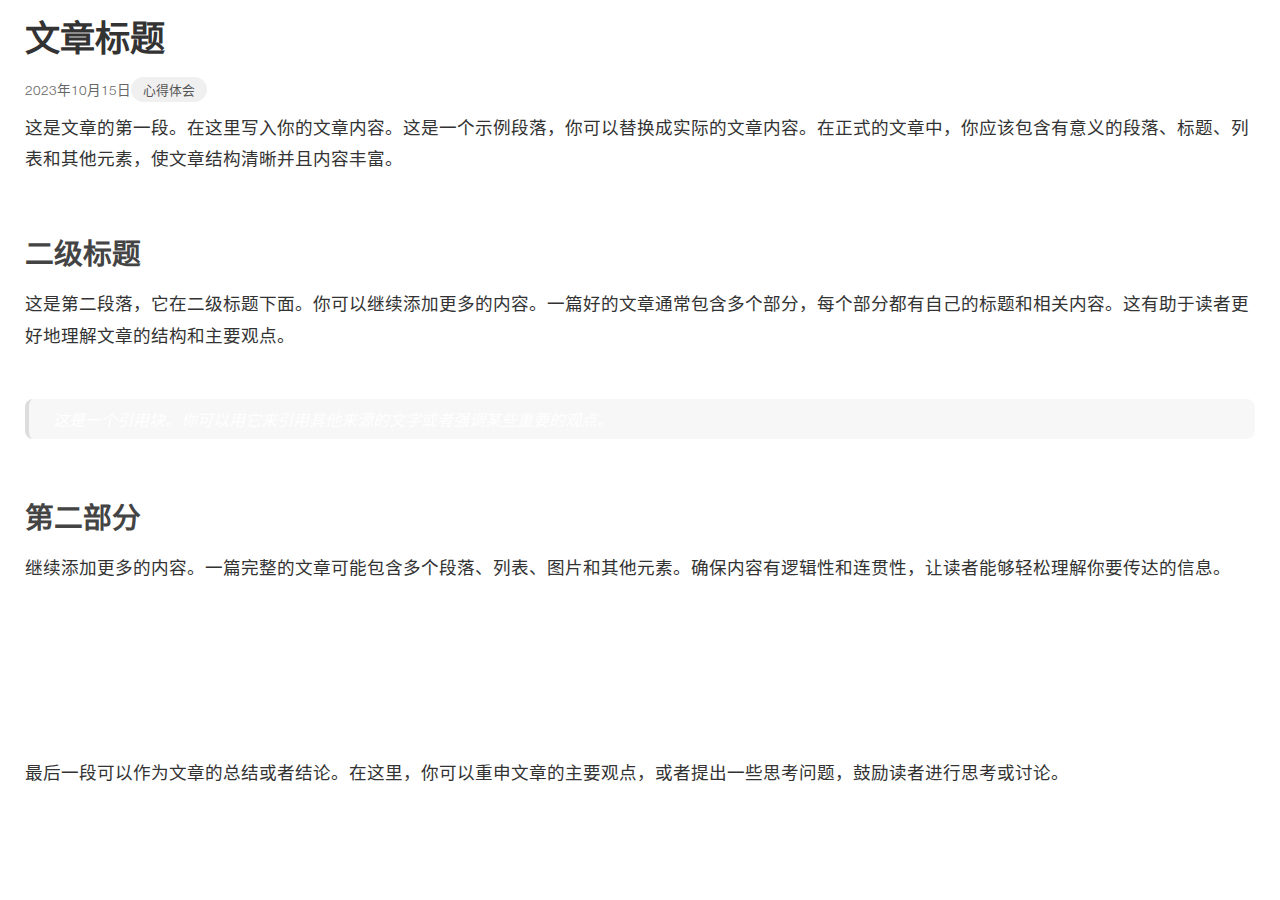
<file: posts/post1.html>
<!DOCTYPE html>
<html lang="zh-CN">
<head>
    <meta charset="UTF-8">
    <meta name="viewport" content="width=device-width, initial-scale=1.0">
    <title>文章标题 - LMH0376的博客</title>
    <meta name="description" content="这是文章的描述内容，会显示在搜索结果中">
    <meta name="keywords" content="关键词1,关键词2,关键词3">
    <meta name="author" content="LMH0376">
    <link rel="stylesheet" href="../styles.css">
</head>
<body>
    <article class="post-content">
        <h1>文章标题</h1>
        <div class="post-meta">
            <span class="post-date">2023年10月15日</span>
            <span class="post-category">心得体会</span>
        </div>
        
        <p>这是文章的第一段。在这里写入你的文章内容。这是一个示例段落，你可以替换成实际的文章内容。在正式的文章中，你应该包含有意义的段落、标题、列表和其他元素，使文章结构清晰并且内容丰富。</p>
        
        <h2>二级标题</h2>
        <p>这是第二段落，它在二级标题下面。你可以继续添加更多的内容。一篇好的文章通常包含多个部分，每个部分都有自己的标题和相关内容。这有助于读者更好地理解文章的结构和主要观点。</p>
        
        <blockquote>
            这是一个引用块。你可以用它来引用其他来源的文字或者强调某些重要的观点。
        </blockquote>
        
        <h2>第二部分</h2>
        <p>继续添加更多的内容。一篇完整的文章可能包含多个段落、列表、图片和其他元素。确保内容有逻辑性和连贯性，让读者能够轻松理解你要传达的信息。</p>
        
        <ul>
            <li>列表项目 1</li>
            <li>列表项目 2</li>
            <li>列表项目 3</li>
        </ul>
        
        <p>最后一段可以作为文章的总结或者结论。在这里，你可以重申文章的主要观点，或者提出一些思考问题，鼓励读者进行思考或讨论。</p>
    </article>
</body>
</html>
</file>
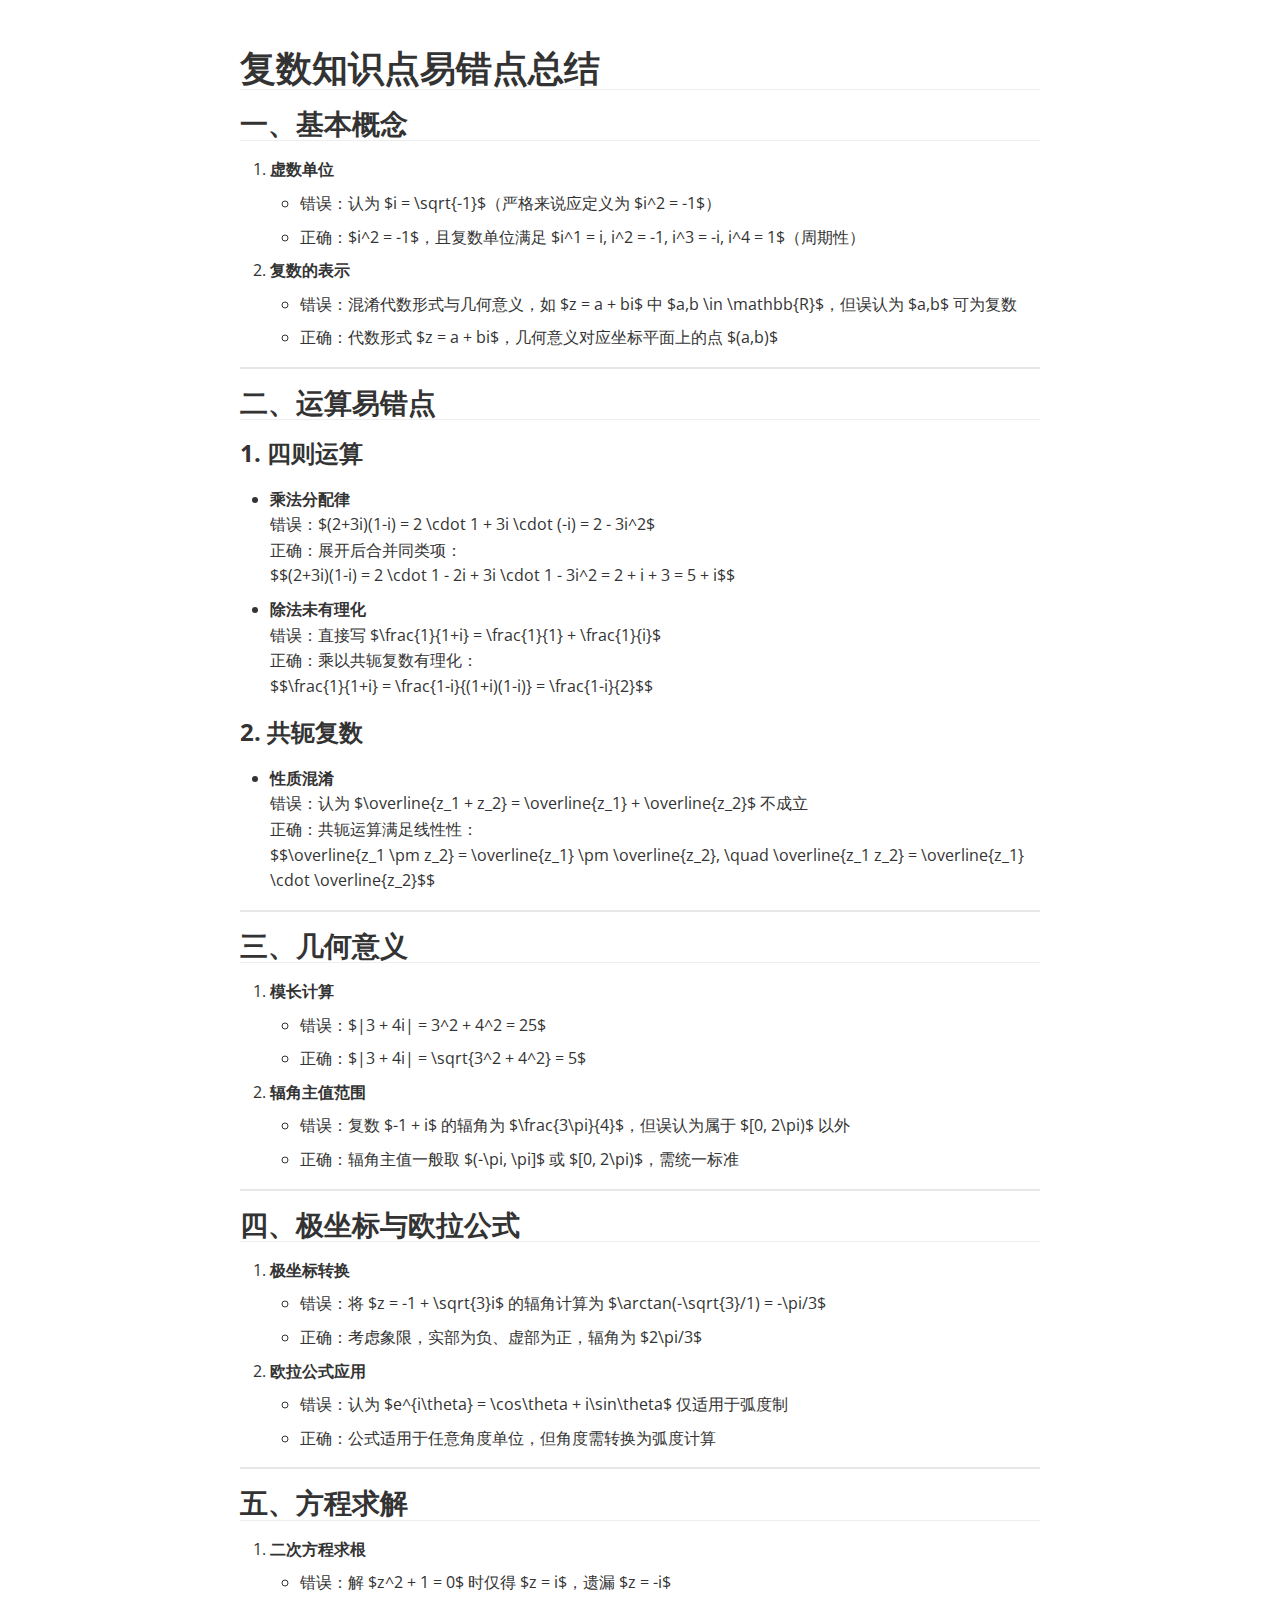
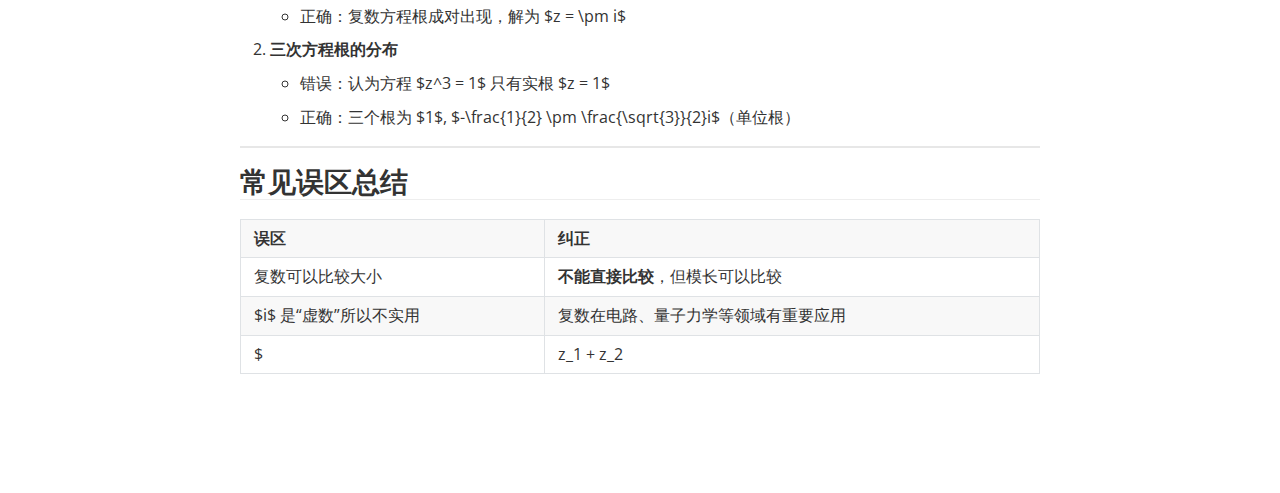
<file: posts/post3.html>
<!doctype html>
<html>
<head>
<meta charset='UTF-8'><meta name='viewport' content='width=device-width initial-scale=1'>

<link href='https://fonts.googleapis.com/css?family=Open+Sans:400italic,700italic,700,400&subset=latin,latin-ext' rel='stylesheet' type='text/css' /><style type='text/css'>html {overflow-x: initial !important;}:root { --bg-color: #ffffff; --text-color: #333333; --select-text-bg-color: #B5D6FC; --select-text-font-color: auto; --monospace: "Lucida Console",Consolas,"Courier",monospace; --title-bar-height: 20px; }
.mac-os-11 { --title-bar-height: 28px; }
html { font-size: 14px; background-color: var(--bg-color); color: var(--text-color); font-family: "Helvetica Neue", Helvetica, Arial, sans-serif; -webkit-font-smoothing: antialiased; }
h1, h2, h3, h4, h5 { white-space: pre-wrap; }
body { margin: 0px; padding: 0px; height: auto; inset: 0px; font-size: 1rem; line-height: 1.42857; overflow-x: hidden; background: inherit; }
iframe { margin: auto; }
a.url { word-break: break-all; }
a:active, a:hover { outline: 0px; }
.in-text-selection, ::selection { text-shadow: none; background: var(--select-text-bg-color); color: var(--select-text-font-color); }
#write { margin: 0px auto; height: auto; width: inherit; word-break: normal; overflow-wrap: break-word; position: relative; white-space: normal; overflow-x: visible; padding-top: 36px; }
#write.first-line-indent p { text-indent: 2em; }
#write.first-line-indent li p, #write.first-line-indent p * { text-indent: 0px; }
#write.first-line-indent li { margin-left: 2em; }
.for-image #write { padding-left: 8px; padding-right: 8px; }
body.typora-export { padding-left: 30px; padding-right: 30px; }
.typora-export .footnote-line, .typora-export li, .typora-export p { white-space: pre-wrap; }
.typora-export .task-list-item input { pointer-events: none; }
@media screen and (max-width: 500px) {
  body.typora-export { padding-left: 0px; padding-right: 0px; }
  #write { padding-left: 20px; padding-right: 20px; }
}
#write li > figure:last-child { margin-bottom: 0.5rem; }
#write ol, #write ul { position: relative; }
img { max-width: 100%; vertical-align: middle; image-orientation: from-image; }
button, input, select, textarea { color: inherit; font: inherit; }
input[type="checkbox"], input[type="radio"] { line-height: normal; padding: 0px; }
*, ::after, ::before { box-sizing: border-box; }
#write h1, #write h2, #write h3, #write h4, #write h5, #write h6, #write p, #write pre { width: inherit; }
#write h1, #write h2, #write h3, #write h4, #write h5, #write h6, #write p { position: relative; }
p { line-height: inherit; }
h1, h2, h3, h4, h5, h6 { break-after: avoid-page; break-inside: avoid; orphans: 4; }
p { orphans: 4; }
h1 { font-size: 2rem; }
h2 { font-size: 1.8rem; }
h3 { font-size: 1.6rem; }
h4 { font-size: 1.4rem; }
h5 { font-size: 1.2rem; }
h6 { font-size: 1rem; }
.md-math-block, .md-rawblock, h1, h2, h3, h4, h5, h6, p { margin-top: 1rem; margin-bottom: 1rem; }
.hidden { display: none; }
.md-blockmeta { color: rgb(204, 204, 204); font-weight: 700; font-style: italic; }
a { cursor: pointer; }
sup.md-footnote { padding: 2px 4px; background-color: rgba(238, 238, 238, 0.7); color: rgb(85, 85, 85); border-radius: 4px; cursor: pointer; }
sup.md-footnote a, sup.md-footnote a:hover { color: inherit; text-transform: inherit; text-decoration: inherit; }
#write input[type="checkbox"] { cursor: pointer; width: inherit; height: inherit; }
figure { overflow-x: auto; margin: 1.2em 0px; max-width: calc(100% + 16px); padding: 0px; }
figure > table { margin: 0px; }
thead, tr { break-inside: avoid; break-after: auto; }
thead { display: table-header-group; }
table { border-collapse: collapse; border-spacing: 0px; width: 100%; overflow: auto; break-inside: auto; text-align: left; }
table.md-table td { min-width: 32px; }
.CodeMirror-gutters { border-right: 0px; background-color: inherit; }
.CodeMirror-linenumber { user-select: none; }
.CodeMirror { text-align: left; }
.CodeMirror-placeholder { opacity: 0.3; }
.CodeMirror pre { padding: 0px 4px; }
.CodeMirror-lines { padding: 0px; }
div.hr:focus { cursor: none; }
#write pre { white-space: pre-wrap; }
#write.fences-no-line-wrapping pre { white-space: pre; }
#write pre.ty-contain-cm { white-space: normal; }
.CodeMirror-gutters { margin-right: 4px; }
.md-fences { font-size: 0.9rem; display: block; break-inside: avoid; text-align: left; overflow: visible; white-space: pre; background: inherit; position: relative !important; }
.md-fences-adv-panel { width: 100%; margin-top: 10px; text-align: center; padding-top: 0px; padding-bottom: 8px; overflow-x: auto; }
#write .md-fences.mock-cm { white-space: pre-wrap; }
.md-fences.md-fences-with-lineno { padding-left: 0px; }
#write.fences-no-line-wrapping .md-fences.mock-cm { white-space: pre; overflow-x: auto; }
.md-fences.mock-cm.md-fences-with-lineno { padding-left: 8px; }
.CodeMirror-line, twitterwidget { break-inside: avoid; }
svg { break-inside: avoid; }
.footnotes { opacity: 0.8; font-size: 0.9rem; margin-top: 1em; margin-bottom: 1em; }
.footnotes + .footnotes { margin-top: 0px; }
.md-reset { margin: 0px; padding: 0px; border: 0px; outline: 0px; vertical-align: top; background: 0px 0px; text-decoration: none; text-shadow: none; float: none; position: static; width: auto; height: auto; white-space: nowrap; cursor: inherit; -webkit-tap-highlight-color: transparent; line-height: normal; font-weight: 400; text-align: left; box-sizing: content-box; direction: ltr; }
li div { padding-top: 0px; }
blockquote { margin: 1rem 0px; }
li .mathjax-block, li p { margin: 0.5rem 0px; }
li blockquote { margin: 1rem 0px; }
li { margin: 0px; position: relative; }
blockquote > :last-child { margin-bottom: 0px; }
blockquote > :first-child, li > :first-child { margin-top: 0px; }
.footnotes-area { color: rgb(136, 136, 136); margin-top: 0.714rem; padding-bottom: 0.143rem; white-space: normal; }
#write .footnote-line { white-space: pre-wrap; }
@media print {
  body, html { border: 1px solid transparent; height: 99%; break-after: avoid; break-before: avoid; font-variant-ligatures: no-common-ligatures; }
  #write { margin-top: 0px; border-color: transparent !important; padding-top: 0px !important; padding-bottom: 0px !important; }
  .typora-export * { -webkit-print-color-adjust: exact; }
  .typora-export #write { break-after: avoid; }
  .typora-export #write::after { height: 0px; }
  .is-mac table { break-inside: avoid; }
  #write > p:nth-child(1) { margin-top: 0px; }
  .typora-export-show-outline .typora-export-sidebar { display: none; }
  figure { overflow-x: visible; }
}
.footnote-line { margin-top: 0.714em; font-size: 0.7em; }
a img, img a { cursor: pointer; }
pre.md-meta-block { font-size: 0.8rem; min-height: 0.8rem; white-space: pre-wrap; background: rgb(204, 204, 204); display: block; overflow-x: hidden; }
p > .md-image:only-child:not(.md-img-error) img, p > img:only-child { display: block; margin: auto; }
#write.first-line-indent p > .md-image:only-child:not(.md-img-error) img { left: -2em; position: relative; }
p > .md-image:only-child { display: inline-block; width: 100%; }
#write .MathJax_Display { margin: 0.8em 0px 0px; }
.md-math-block { width: 100%; }
.md-math-block:not(:empty)::after { display: none; }
.MathJax_ref { fill: currentcolor; }
[contenteditable="true"]:active, [contenteditable="true"]:focus, [contenteditable="false"]:active, [contenteditable="false"]:focus { outline: 0px; box-shadow: none; }
.md-task-list-item { position: relative; list-style-type: none; }
.task-list-item.md-task-list-item { padding-left: 0px; }
.md-task-list-item > input { position: absolute; top: 0px; left: 0px; margin-left: -1.2em; margin-top: calc(1em - 10px); border: none; }
.math { font-size: 1rem; }
.md-toc { min-height: 3.58rem; position: relative; font-size: 0.9rem; border-radius: 10px; }
.md-toc-content { position: relative; margin-left: 0px; }
.md-toc-content::after, .md-toc::after { display: none; }
.md-toc-item { display: block; color: rgb(65, 131, 196); }
.md-toc-item a { text-decoration: none; }
.md-toc-inner:hover { text-decoration: underline; }
.md-toc-inner { display: inline-block; cursor: pointer; }
.md-toc-h1 .md-toc-inner { margin-left: 0px; font-weight: 700; }
.md-toc-h2 .md-toc-inner { margin-left: 2em; }
.md-toc-h3 .md-toc-inner { margin-left: 4em; }
.md-toc-h4 .md-toc-inner { margin-left: 6em; }
.md-toc-h5 .md-toc-inner { margin-left: 8em; }
.md-toc-h6 .md-toc-inner { margin-left: 10em; }
@media screen and (max-width: 48em) {
  .md-toc-h3 .md-toc-inner { margin-left: 3.5em; }
  .md-toc-h4 .md-toc-inner { margin-left: 5em; }
  .md-toc-h5 .md-toc-inner { margin-left: 6.5em; }
  .md-toc-h6 .md-toc-inner { margin-left: 8em; }
}
a.md-toc-inner { font-size: inherit; font-style: inherit; font-weight: inherit; line-height: inherit; }
.footnote-line a:not(.reversefootnote) { color: inherit; }
.reversefootnote { font-family: ui-monospace, sans-serif; }
.md-attr { display: none; }
.md-fn-count::after { content: "."; }
code, pre, samp, tt { font-family: var(--monospace); }
kbd { margin: 0px 0.1em; padding: 0.1em 0.6em; font-size: 0.8em; color: rgb(36, 39, 41); background: rgb(255, 255, 255); border: 1px solid rgb(173, 179, 185); border-radius: 3px; box-shadow: rgba(12, 13, 14, 0.2) 0px 1px 0px, rgb(255, 255, 255) 0px 0px 0px 2px inset; white-space: nowrap; vertical-align: middle; }
.md-comment { color: rgb(162, 127, 3); opacity: 0.6; font-family: var(--monospace); }
code { text-align: left; vertical-align: initial; }
a.md-print-anchor { white-space: pre !important; border-width: initial !important; border-style: none !important; border-color: initial !important; display: inline-block !important; position: absolute !important; width: 1px !important; right: 0px !important; outline: 0px !important; background: 0px 0px !important; text-decoration: initial !important; text-shadow: initial !important; }
.os-windows.monocolor-emoji .md-emoji { font-family: "Segoe UI Symbol", sans-serif; }
.md-diagram-panel > svg { max-width: 100%; }
[lang="flow"] svg, [lang="mermaid"] svg { max-width: 100%; height: auto; }
[lang="mermaid"] .node text { font-size: 1rem; }
table tr th { border-bottom: 0px; }
video { max-width: 100%; display: block; margin: 0px auto; }
iframe { max-width: 100%; width: 100%; border: none; }
.highlight td, .highlight tr { border: 0px; }
mark { background: rgb(255, 255, 0); color: rgb(0, 0, 0); }
.md-html-inline .md-plain, .md-html-inline strong, mark .md-inline-math, mark strong { color: inherit; }
.md-expand mark .md-meta { opacity: 0.3 !important; }
mark .md-meta { color: rgb(0, 0, 0); }
@media print {
  .typora-export h1, .typora-export h2, .typora-export h3, .typora-export h4, .typora-export h5, .typora-export h6 { break-inside: avoid; }
}
.md-diagram-panel .messageText { stroke: none !important; }
.md-diagram-panel .start-state { fill: var(--node-fill); }
.md-diagram-panel .edgeLabel rect { opacity: 1 !important; }
.md-fences.md-fences-math { font-size: 1em; }
.md-fences-advanced:not(.md-focus) { padding: 0px; white-space: nowrap; border: 0px; }
.md-fences-advanced:not(.md-focus) { background: inherit; }
.typora-export-show-outline .typora-export-content { max-width: 1440px; margin: auto; display: flex; flex-direction: row; }
.typora-export-sidebar { width: 300px; font-size: 0.8rem; margin-top: 80px; margin-right: 18px; }
.typora-export-show-outline #write { --webkit-flex: 2; flex: 2 1 0%; }
.typora-export-sidebar .outline-content { position: fixed; top: 0px; max-height: 100%; overflow: hidden auto; padding-bottom: 30px; padding-top: 60px; width: 300px; }
@media screen and (max-width: 1024px) {
  .typora-export-sidebar, .typora-export-sidebar .outline-content { width: 240px; }
}
@media screen and (max-width: 800px) {
  .typora-export-sidebar { display: none; }
}
.outline-content li, .outline-content ul { margin-left: 0px; margin-right: 0px; padding-left: 0px; padding-right: 0px; list-style: none; overflow-wrap: anywhere; }
.outline-content ul { margin-top: 0px; margin-bottom: 0px; }
.outline-content strong { font-weight: 400; }
.outline-expander { width: 1rem; height: 1.42857rem; position: relative; display: table-cell; vertical-align: middle; cursor: pointer; padding-left: 4px; }
.outline-expander::before { content: ""; position: relative; font-family: Ionicons; display: inline-block; font-size: 8px; vertical-align: middle; }
.outline-item { padding-top: 3px; padding-bottom: 3px; cursor: pointer; }
.outline-expander:hover::before { content: ""; }
.outline-h1 > .outline-item { padding-left: 0px; }
.outline-h2 > .outline-item { padding-left: 1em; }
.outline-h3 > .outline-item { padding-left: 2em; }
.outline-h4 > .outline-item { padding-left: 3em; }
.outline-h5 > .outline-item { padding-left: 4em; }
.outline-h6 > .outline-item { padding-left: 5em; }
.outline-label { cursor: pointer; display: table-cell; vertical-align: middle; text-decoration: none; color: inherit; }
.outline-label:hover { text-decoration: underline; }
.outline-item:hover { border-color: rgb(245, 245, 245); background-color: var(--item-hover-bg-color); }
.outline-item:hover { margin-left: -28px; margin-right: -28px; border-left: 28px solid transparent; border-right: 28px solid transparent; }
.outline-item-single .outline-expander::before, .outline-item-single .outline-expander:hover::before { display: none; }
.outline-item-open > .outline-item > .outline-expander::before { content: ""; }
.outline-children { display: none; }
.info-panel-tab-wrapper { display: none; }
.outline-item-open > .outline-children { display: block; }
.typora-export .outline-item { padding-top: 1px; padding-bottom: 1px; }
.typora-export .outline-item:hover { margin-right: -8px; border-right: 8px solid transparent; }
.typora-export .outline-expander::before { content: "+"; font-family: inherit; top: -1px; }
.typora-export .outline-expander:hover::before, .typora-export .outline-item-open > .outline-item > .outline-expander::before { content: "−"; }
.typora-export-collapse-outline .outline-children { display: none; }
.typora-export-collapse-outline .outline-item-open > .outline-children, .typora-export-no-collapse-outline .outline-children { display: block; }
.typora-export-no-collapse-outline .outline-expander::before { content: "" !important; }
.typora-export-show-outline .outline-item-active > .outline-item .outline-label { font-weight: 700; }
.md-inline-math-container mjx-container { zoom: 0.95; }
mjx-container { break-inside: avoid; }
.md-alert.md-alert-note { border-left-color: rgb(9, 105, 218); }
.md-alert.md-alert-important { border-left-color: rgb(130, 80, 223); }
.md-alert.md-alert-warning { border-left-color: rgb(154, 103, 0); }
.md-alert.md-alert-tip { border-left-color: rgb(31, 136, 61); }
.md-alert.md-alert-caution { border-left-color: rgb(207, 34, 46); }
.md-alert { padding: 0px 1em; margin-bottom: 16px; color: inherit; border-left: 0.25em solid rgb(0, 0, 0); }
.md-alert-text-note { color: rgb(9, 105, 218); }
.md-alert-text-important { color: rgb(130, 80, 223); }
.md-alert-text-warning { color: rgb(154, 103, 0); }
.md-alert-text-tip { color: rgb(31, 136, 61); }
.md-alert-text-caution { color: rgb(207, 34, 46); }
.md-alert-text { font-size: 0.9rem; font-weight: 700; }
.md-alert-text svg { fill: currentcolor; position: relative; top: 0.125em; margin-right: 1ch; overflow: visible; }
.md-alert-text-container::after { content: attr(data-text); text-transform: capitalize; pointer-events: none; margin-right: 1ch; }


:root {
    --side-bar-bg-color: #fafafa;
    --control-text-color: #777;
}

@include-when-export url(https://fonts.googleapis.com/css?family=Open+Sans:400italic,700italic,700,400&subset=latin,latin-ext);

/* open-sans-regular - latin-ext_latin */
  /* open-sans-italic - latin-ext_latin */
    /* open-sans-700 - latin-ext_latin */
    /* open-sans-700italic - latin-ext_latin */
  html {
    font-size: 16px;
    -webkit-font-smoothing: antialiased;
}

body {
    font-family: "Open Sans","Clear Sans", "Helvetica Neue", Helvetica, Arial, 'Segoe UI Emoji', sans-serif;
    color: rgb(51, 51, 51);
    line-height: 1.6;
}

#write {
    max-width: 860px;
  	margin: 0 auto;
  	padding: 30px;
    padding-bottom: 100px;
}

@media only screen and (min-width: 1400px) {
	#write {
		max-width: 1024px;
	}
}

@media only screen and (min-width: 1800px) {
	#write {
		max-width: 1200px;
	}
}

#write > ul:first-child,
#write > ol:first-child{
    margin-top: 30px;
}

a {
    color: #4183C4;
}
h1,
h2,
h3,
h4,
h5,
h6 {
    position: relative;
    margin-top: 1rem;
    margin-bottom: 1rem;
    font-weight: bold;
    line-height: 1.4;
    cursor: text;
}
h1:hover a.anchor,
h2:hover a.anchor,
h3:hover a.anchor,
h4:hover a.anchor,
h5:hover a.anchor,
h6:hover a.anchor {
    text-decoration: none;
}
h1 tt,
h1 code {
    font-size: inherit;
}
h2 tt,
h2 code {
    font-size: inherit;
}
h3 tt,
h3 code {
    font-size: inherit;
}
h4 tt,
h4 code {
    font-size: inherit;
}
h5 tt,
h5 code {
    font-size: inherit;
}
h6 tt,
h6 code {
    font-size: inherit;
}
h1 {
    font-size: 2.25em;
    line-height: 1.2;
    border-bottom: 1px solid #eee;
}
h2 {
    font-size: 1.75em;
    line-height: 1.225;
    border-bottom: 1px solid #eee;
}

/*@media print {
    .typora-export h1,
    .typora-export h2 {
        border-bottom: none;
        padding-bottom: initial;
    }

    .typora-export h1::after,
    .typora-export h2::after {
        content: "";
        display: block;
        height: 100px;
        margin-top: -96px;
        border-top: 1px solid #eee;
    }
}*/

h3 {
    font-size: 1.5em;
    line-height: 1.43;
}
h4 {
    font-size: 1.25em;
}
h5 {
    font-size: 1em;
}
h6 {
   font-size: 1em;
    color: #777;
}
p,
blockquote,
ul,
ol,
dl,
table{
    margin: 0.8em 0;
}
li>ol,
li>ul {
    margin: 0 0;
}
hr {
    height: 2px;
    padding: 0;
    margin: 16px 0;
    background-color: #e7e7e7;
    border: 0 none;
    overflow: hidden;
    box-sizing: content-box;
}

li p.first {
    display: inline-block;
}
ul,
ol {
    padding-left: 30px;
}
ul:first-child,
ol:first-child {
    margin-top: 0;
}
ul:last-child,
ol:last-child {
    margin-bottom: 0;
}
blockquote {
    border-left: 4px solid #dfe2e5;
    padding: 0 15px;
    color: #777777;
}
blockquote blockquote {
    padding-right: 0;
}
table {
    padding: 0;
    word-break: initial;
}
table tr {
    border: 1px solid #dfe2e5;
    margin: 0;
    padding: 0;
}
table tr:nth-child(2n),
thead {
    background-color: #f8f8f8;
}
table th {
    font-weight: bold;
    border: 1px solid #dfe2e5;
    border-bottom: 0;
    margin: 0;
    padding: 6px 13px;
}
table td {
    border: 1px solid #dfe2e5;
    margin: 0;
    padding: 6px 13px;
}
table th:first-child,
table td:first-child {
    margin-top: 0;
}
table th:last-child,
table td:last-child {
    margin-bottom: 0;
}

.CodeMirror-lines {
    padding-left: 4px;
}

.code-tooltip {
    box-shadow: 0 1px 1px 0 rgba(0,28,36,.3);
    border-top: 1px solid #eef2f2;
}

.md-fences,
code,
tt {
    border: 1px solid #e7eaed;
    background-color: #f8f8f8;
    border-radius: 3px;
    padding: 0;
    padding: 2px 4px 0px 4px;
    font-size: 0.9em;
}

code {
    background-color: #f3f4f4;
    padding: 0 2px 0 2px;
}

.md-fences {
    margin-bottom: 15px;
    margin-top: 15px;
    padding-top: 8px;
    padding-bottom: 6px;
}


.md-task-list-item > input {
  margin-left: -1.3em;
}

@media print {
    html {
        font-size: 13px;
    }
    pre {
        page-break-inside: avoid;
        word-wrap: break-word;
    }
}

.md-fences {
	background-color: #f8f8f8;
}
#write pre.md-meta-block {
	padding: 1rem;
    font-size: 85%;
    line-height: 1.45;
    background-color: #f7f7f7;
    border: 0;
    border-radius: 3px;
    color: #777777;
    margin-top: 0 !important;
}

.mathjax-block>.code-tooltip {
	bottom: .375rem;
}

.md-mathjax-midline {
    background: #fafafa;
}

#write>h3.md-focus:before{
	left: -1.5625rem;
	top: .375rem;
}
#write>h4.md-focus:before{
	left: -1.5625rem;
	top: .285714286rem;
}
#write>h5.md-focus:before{
	left: -1.5625rem;
	top: .285714286rem;
}
#write>h6.md-focus:before{
	left: -1.5625rem;
	top: .285714286rem;
}
.md-image>.md-meta {
    /*border: 1px solid #ddd;*/
    border-radius: 3px;
    padding: 2px 0px 0px 4px;
    font-size: 0.9em;
    color: inherit;
}

.md-tag {
    color: #a7a7a7;
    opacity: 1;
}

.md-toc { 
    margin-top:20px;
    padding-bottom:20px;
}

.sidebar-tabs {
    border-bottom: none;
}

#typora-quick-open {
    border: 1px solid #ddd;
    background-color: #f8f8f8;
}

#typora-quick-open-item {
    background-color: #FAFAFA;
    border-color: #FEFEFE #e5e5e5 #e5e5e5 #eee;
    border-style: solid;
    border-width: 1px;
}

/** focus mode */
.on-focus-mode blockquote {
    border-left-color: rgba(85, 85, 85, 0.12);
}

header, .context-menu, .megamenu-content, footer{
    font-family: "Segoe UI", "Arial", sans-serif;
}

.file-node-content:hover .file-node-icon,
.file-node-content:hover .file-node-open-state{
    visibility: visible;
}

.mac-seamless-mode #typora-sidebar {
    background-color: #fafafa;
    background-color: var(--side-bar-bg-color);
}

.mac-os #write{
    caret-color: AccentColor;
}

.md-lang {
    color: #b4654d;
}

/*.html-for-mac {
    --item-hover-bg-color: #E6F0FE;
}*/

#md-notification .btn {
    border: 0;
}

.dropdown-menu .divider {
    border-color: #e5e5e5;
    opacity: 0.4;
}

.ty-preferences .window-content {
    background-color: #fafafa;
}

.ty-preferences .nav-group-item.active {
    color: white;
    background: #999;
}

.menu-item-container a.menu-style-btn {
    background-color: #f5f8fa;
    background-image: linear-gradient( 180deg , hsla(0, 0%, 100%, 0.8), hsla(0, 0%, 100%, 0)); 
}



</style><title></title>
</head>
<body class='typora-export os-windows'><div class='typora-export-content'>
<div id='write'  class=''><h1 id='复数知识点易错点总结'><span>复数知识点易错点总结</span></h1><h2 id='一基本概念'><span>一、基本概念</span></h2><ol start='' ><li><p><strong><span>虚数单位</span></strong><span>  </span></p><ul><li><p><span>错误：认为 $i = \sqrt{-1}$（严格来说应定义为 $i^2 = -1$）</span></p></li><li><p><span>正确：$i^2 = -1$，且复数单位满足 $i^1 = i, i^2 = -1, i^3 = -i, i^4 = 1$（周期性）</span></p></li></ul></li><li><p><strong><span>复数的表示</span></strong><span>  </span></p><ul><li><p><span>错误：混淆代数形式与几何意义，如 $z = a + bi$ 中 $a,b \in \mathbb{R}$，但误认为 $a,b$ 可为复数</span></p></li><li><p><span>正确：代数形式 $z = a + bi$，几何意义对应坐标平面上的点 $(a,b)$</span></p></li></ul></li></ol><hr /><h2 id='二运算易错点'><span>二、运算易错点</span></h2><h3 id='1-四则运算'><span>1. 四则运算</span></h3><ul><li><p><strong><span>乘法分配律</span></strong><span></span><br/><span>错误：$(2+3i)(1-i) = 2 \cdot 1 + 3i \cdot (-i) = 2 - 3i^2$</span><br/><span>正确：展开后合并同类项：</span><br/><span>$$(2+3i)(1-i) = 2 \cdot 1 - 2i + 3i \cdot 1 - 3i^2 = 2 + i + 3 = 5 + i$$</span></p></li><li><p><strong><span>除法未有理化</span></strong><span></span><br/><span>错误：直接写 $\frac{1}{1+i} = \frac{1}{1} + \frac{1}{i}$</span><br/><span>正确：乘以共轭复数有理化：</span><br/><span>$$\frac{1}{1+i} = \frac{1-i}{(1+i)(1-i)} = \frac{1-i}{2}$$</span></p></li></ul><h3 id='2-共轭复数'><span>2. 共轭复数</span></h3><ul><li><p><strong><span>性质混淆</span></strong><span></span><br/><span>错误：认为 $\overline{z_1 + z_2} = \overline{z_1} + \overline{z_2}$ 不成立</span><br/><span>正确：共轭运算满足线性性：</span><br/><span>$$\overline{z_1 \pm z_2} = \overline{z_1} \pm \overline{z_2}, \quad \overline{z_1 z_2} = \overline{z_1} \cdot \overline{z_2}$$</span></p></li></ul><hr /><h2 id='三几何意义'><span>三、几何意义</span></h2><ol start='' ><li><p><strong><span>模长计算</span></strong><span>  </span></p><ul><li><p><span>错误：$|3 + 4i| = 3^2 + 4^2 = 25$  </span></p></li><li><p><span>正确：$|3 + 4i| = \sqrt{3^2 + 4^2} = 5$</span></p></li></ul></li><li><p><strong><span>辐角主值范围</span></strong><span>  </span></p><ul><li><p><span>错误：复数 $-1 + i$ 的辐角为 $\frac{3\pi}{4}$，但误认为属于 $[0, 2\pi)$ 以外  </span></p></li><li><p><span>正确：辐角主值一般取 $(-\pi, \pi]$ 或 $[0, 2\pi)$，需统一标准</span></p></li></ul></li></ol><hr /><h2 id='四极坐标与欧拉公式'><span>四、极坐标与欧拉公式</span></h2><ol start='' ><li><p><strong><span>极坐标转换</span></strong><span>  </span></p><ul><li><p><span>错误：将 $z = -1 + \sqrt{3}i$ 的辐角计算为 $\arctan(-\sqrt{3}/1) = -\pi/3$  </span></p></li><li><p><span>正确：考虑象限，实部为负、虚部为正，辐角为 $2\pi/3$</span></p></li></ul></li><li><p><strong><span>欧拉公式应用</span></strong><span>  </span></p><ul><li><p><span>错误：认为 $e^{i\theta} = \cos\theta + i\sin\theta$ 仅适用于弧度制  </span></p></li><li><p><span>正确：公式适用于任意角度单位，但角度需转换为弧度计算</span></p></li></ul></li></ol><hr /><h2 id='五方程求解'><span>五、方程求解</span></h2><ol start='' ><li><p><strong><span>二次方程求根</span></strong><span>  </span></p><ul><li><p><span>错误：解 $z^2 + 1 = 0$ 时仅得 $z = i$，遗漏 $z = -i$  </span></p></li><li><p><span>正确：复数方程根成对出现，解为 $z = \pm i$</span></p></li></ul></li><li><p><strong><span>三次方程根的分布</span></strong><span>  </span></p><ul><li><p><span>错误：认为方程 $z^3 = 1$ 只有实根 $z = 1$  </span></p></li><li><p><span>正确：三个根为 $1$, $-\frac{1}{2} \pm \frac{\sqrt{3}}{2}i$（单位根）</span></p></li></ul></li></ol><hr /><h2 id='常见误区总结'><span>常见误区总结</span></h2><figure class='table-figure'><table><thead><tr><th><span>误区</span></th><th><span>纠正</span></th></tr></thead><tbody><tr><td><span>复数可以比较大小</span></td><td><strong><span>不能直接比较</span></strong><span>，但模长可以比较</span></td></tr><tr><td><span>$i$ 是“虚数”所以不实用</span></td><td><span>复数在电路、量子力学等领域有重要应用</span></td></tr><tr><td><span>$</span></td><td><span>z_1 + z_2</span></td></tr></tbody></table></figure></div></div>
</body>
</html>
</file>
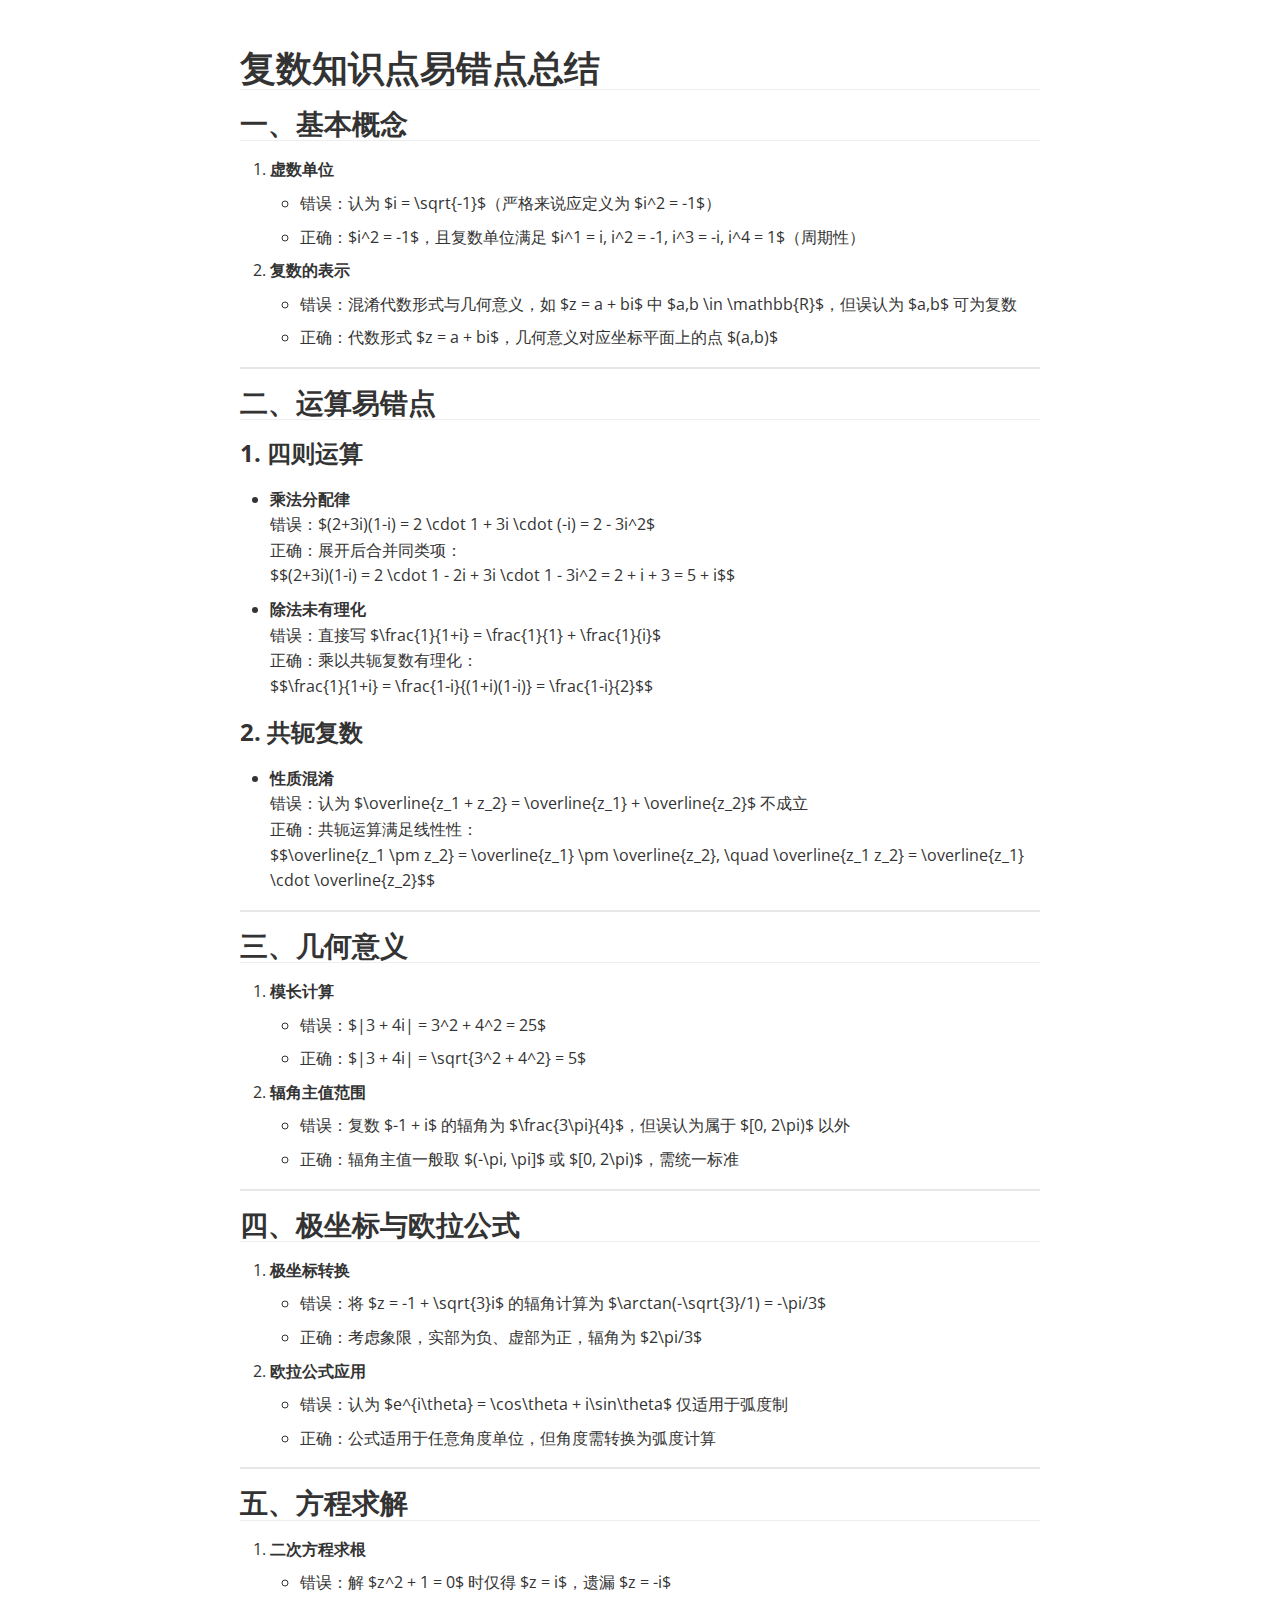
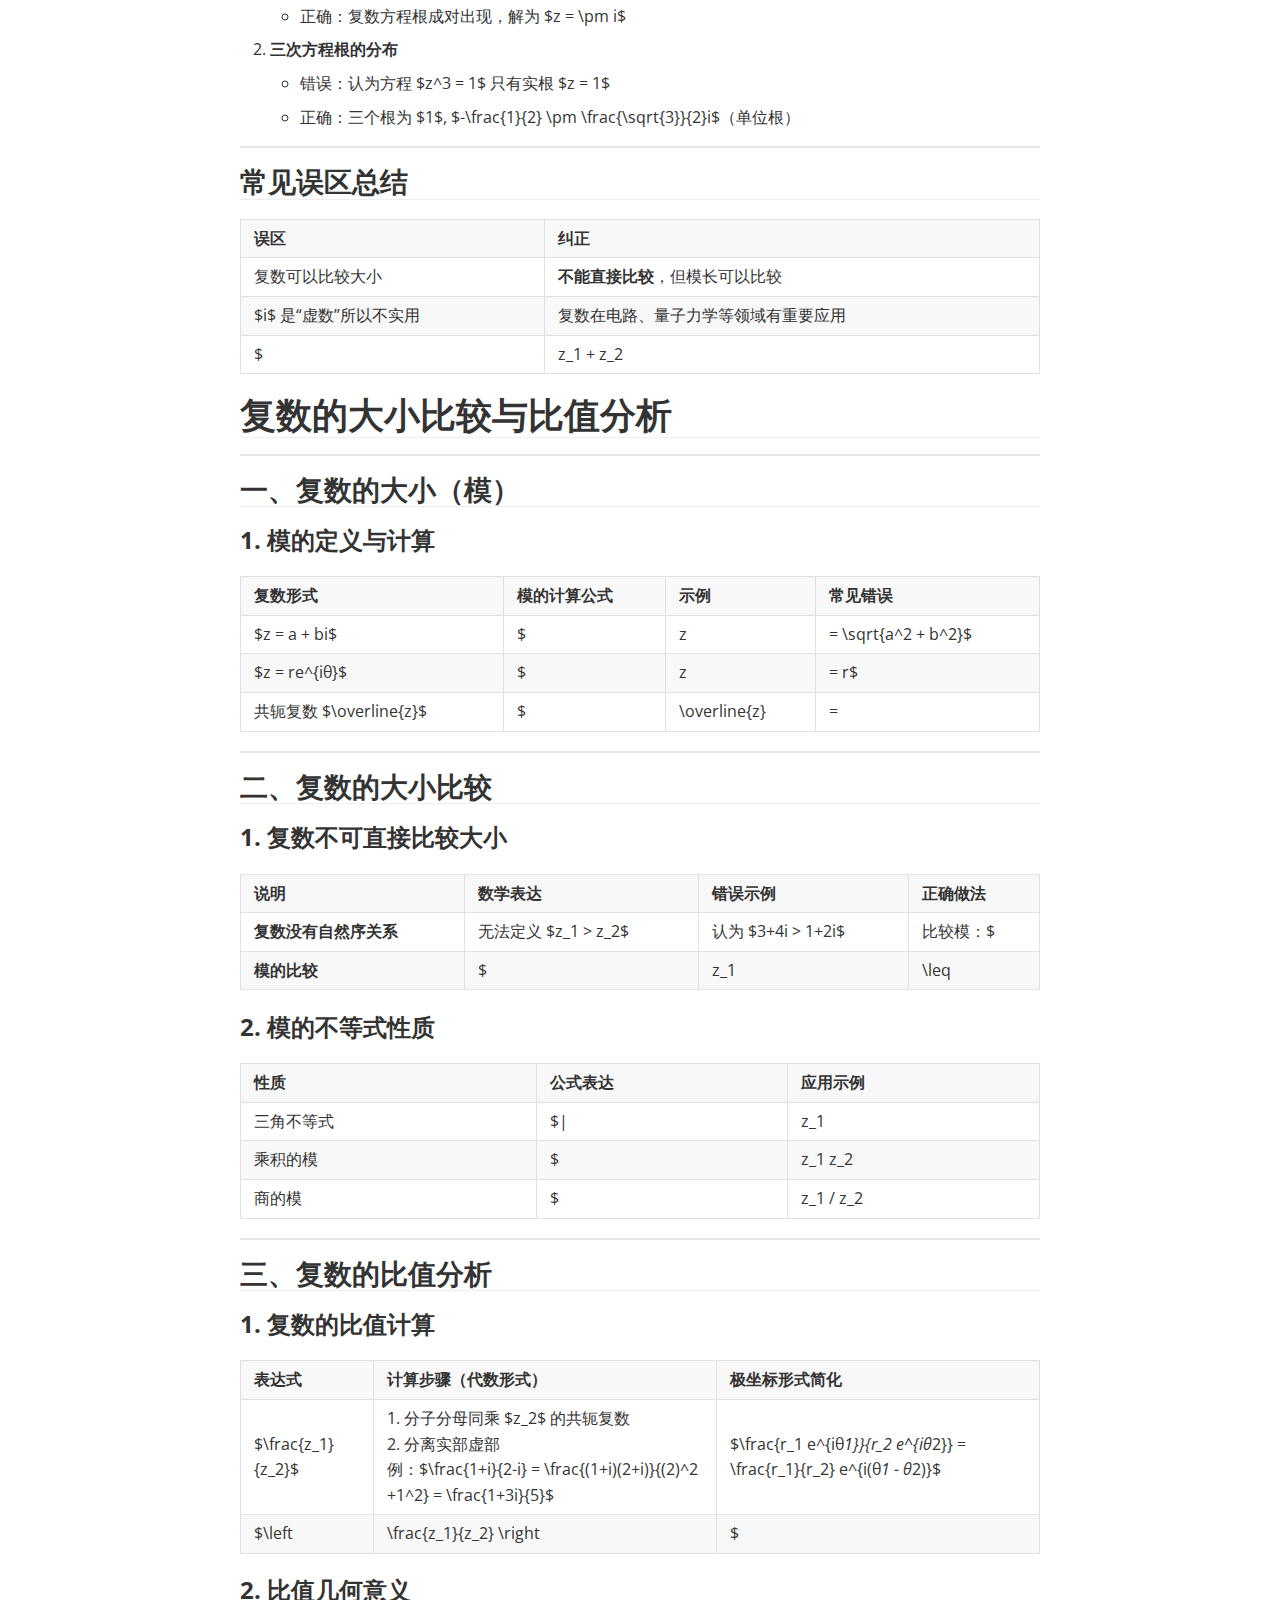
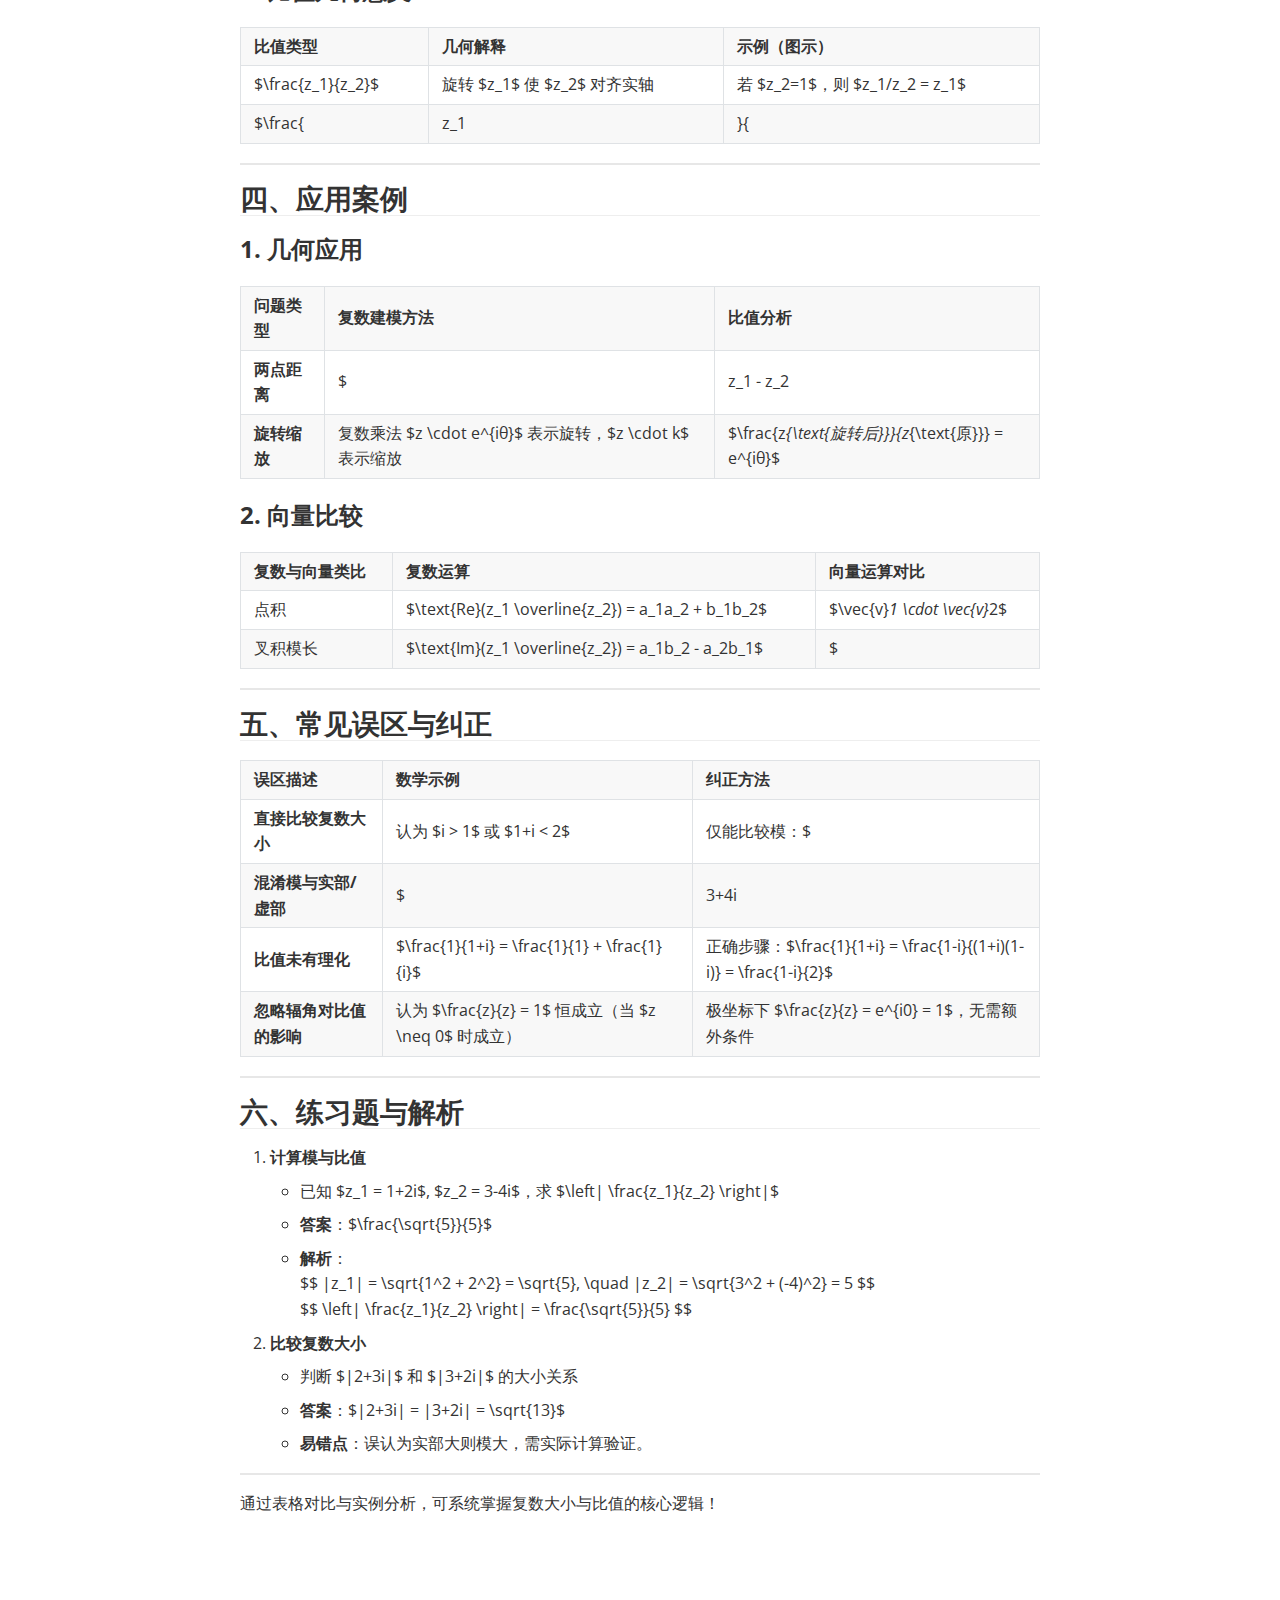
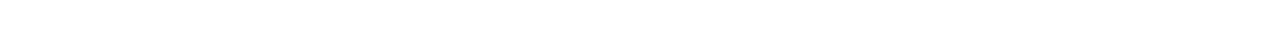
<file: posts/post4.html>
<!doctype html>
<html>
<head>
<meta charset='UTF-8'><meta name='viewport' content='width=device-width initial-scale=1'>

<link href='https://fonts.googleapis.com/css?family=Open+Sans:400italic,700italic,700,400&subset=latin,latin-ext' rel='stylesheet' type='text/css' /><style type='text/css'>html {overflow-x: initial !important;}:root { --bg-color: #ffffff; --text-color: #333333; --select-text-bg-color: #B5D6FC; --select-text-font-color: auto; --monospace: "Lucida Console",Consolas,"Courier",monospace; --title-bar-height: 20px; }
.mac-os-11 { --title-bar-height: 28px; }
html { font-size: 14px; background-color: var(--bg-color); color: var(--text-color); font-family: "Helvetica Neue", Helvetica, Arial, sans-serif; -webkit-font-smoothing: antialiased; }
h1, h2, h3, h4, h5 { white-space: pre-wrap; }
body { margin: 0px; padding: 0px; height: auto; inset: 0px; font-size: 1rem; line-height: 1.42857; overflow-x: hidden; background: inherit; }
iframe { margin: auto; }
a.url { word-break: break-all; }
a:active, a:hover { outline: 0px; }
.in-text-selection, ::selection { text-shadow: none; background: var(--select-text-bg-color); color: var(--select-text-font-color); }
#write { margin: 0px auto; height: auto; width: inherit; word-break: normal; overflow-wrap: break-word; position: relative; white-space: normal; overflow-x: visible; padding-top: 36px; }
#write.first-line-indent p { text-indent: 2em; }
#write.first-line-indent li p, #write.first-line-indent p * { text-indent: 0px; }
#write.first-line-indent li { margin-left: 2em; }
.for-image #write { padding-left: 8px; padding-right: 8px; }
body.typora-export { padding-left: 30px; padding-right: 30px; }
.typora-export .footnote-line, .typora-export li, .typora-export p { white-space: pre-wrap; }
.typora-export .task-list-item input { pointer-events: none; }
@media screen and (max-width: 500px) {
  body.typora-export { padding-left: 0px; padding-right: 0px; }
  #write { padding-left: 20px; padding-right: 20px; }
}
#write li > figure:last-child { margin-bottom: 0.5rem; }
#write ol, #write ul { position: relative; }
img { max-width: 100%; vertical-align: middle; image-orientation: from-image; }
button, input, select, textarea { color: inherit; font: inherit; }
input[type="checkbox"], input[type="radio"] { line-height: normal; padding: 0px; }
*, ::after, ::before { box-sizing: border-box; }
#write h1, #write h2, #write h3, #write h4, #write h5, #write h6, #write p, #write pre { width: inherit; }
#write h1, #write h2, #write h3, #write h4, #write h5, #write h6, #write p { position: relative; }
p { line-height: inherit; }
h1, h2, h3, h4, h5, h6 { break-after: avoid-page; break-inside: avoid; orphans: 4; }
p { orphans: 4; }
h1 { font-size: 2rem; }
h2 { font-size: 1.8rem; }
h3 { font-size: 1.6rem; }
h4 { font-size: 1.4rem; }
h5 { font-size: 1.2rem; }
h6 { font-size: 1rem; }
.md-math-block, .md-rawblock, h1, h2, h3, h4, h5, h6, p { margin-top: 1rem; margin-bottom: 1rem; }
.hidden { display: none; }
.md-blockmeta { color: rgb(204, 204, 204); font-weight: 700; font-style: italic; }
a { cursor: pointer; }
sup.md-footnote { padding: 2px 4px; background-color: rgba(238, 238, 238, 0.7); color: rgb(85, 85, 85); border-radius: 4px; cursor: pointer; }
sup.md-footnote a, sup.md-footnote a:hover { color: inherit; text-transform: inherit; text-decoration: inherit; }
#write input[type="checkbox"] { cursor: pointer; width: inherit; height: inherit; }
figure { overflow-x: auto; margin: 1.2em 0px; max-width: calc(100% + 16px); padding: 0px; }
figure > table { margin: 0px; }
thead, tr { break-inside: avoid; break-after: auto; }
thead { display: table-header-group; }
table { border-collapse: collapse; border-spacing: 0px; width: 100%; overflow: auto; break-inside: auto; text-align: left; }
table.md-table td { min-width: 32px; }
.CodeMirror-gutters { border-right: 0px; background-color: inherit; }
.CodeMirror-linenumber { user-select: none; }
.CodeMirror { text-align: left; }
.CodeMirror-placeholder { opacity: 0.3; }
.CodeMirror pre { padding: 0px 4px; }
.CodeMirror-lines { padding: 0px; }
div.hr:focus { cursor: none; }
#write pre { white-space: pre-wrap; }
#write.fences-no-line-wrapping pre { white-space: pre; }
#write pre.ty-contain-cm { white-space: normal; }
.CodeMirror-gutters { margin-right: 4px; }
.md-fences { font-size: 0.9rem; display: block; break-inside: avoid; text-align: left; overflow: visible; white-space: pre; background: inherit; position: relative !important; }
.md-fences-adv-panel { width: 100%; margin-top: 10px; text-align: center; padding-top: 0px; padding-bottom: 8px; overflow-x: auto; }
#write .md-fences.mock-cm { white-space: pre-wrap; }
.md-fences.md-fences-with-lineno { padding-left: 0px; }
#write.fences-no-line-wrapping .md-fences.mock-cm { white-space: pre; overflow-x: auto; }
.md-fences.mock-cm.md-fences-with-lineno { padding-left: 8px; }
.CodeMirror-line, twitterwidget { break-inside: avoid; }
svg { break-inside: avoid; }
.footnotes { opacity: 0.8; font-size: 0.9rem; margin-top: 1em; margin-bottom: 1em; }
.footnotes + .footnotes { margin-top: 0px; }
.md-reset { margin: 0px; padding: 0px; border: 0px; outline: 0px; vertical-align: top; background: 0px 0px; text-decoration: none; text-shadow: none; float: none; position: static; width: auto; height: auto; white-space: nowrap; cursor: inherit; -webkit-tap-highlight-color: transparent; line-height: normal; font-weight: 400; text-align: left; box-sizing: content-box; direction: ltr; }
li div { padding-top: 0px; }
blockquote { margin: 1rem 0px; }
li .mathjax-block, li p { margin: 0.5rem 0px; }
li blockquote { margin: 1rem 0px; }
li { margin: 0px; position: relative; }
blockquote > :last-child { margin-bottom: 0px; }
blockquote > :first-child, li > :first-child { margin-top: 0px; }
.footnotes-area { color: rgb(136, 136, 136); margin-top: 0.714rem; padding-bottom: 0.143rem; white-space: normal; }
#write .footnote-line { white-space: pre-wrap; }
@media print {
  body, html { border: 1px solid transparent; height: 99%; break-after: avoid; break-before: avoid; font-variant-ligatures: no-common-ligatures; }
  #write { margin-top: 0px; border-color: transparent !important; padding-top: 0px !important; padding-bottom: 0px !important; }
  .typora-export * { -webkit-print-color-adjust: exact; }
  .typora-export #write { break-after: avoid; }
  .typora-export #write::after { height: 0px; }
  .is-mac table { break-inside: avoid; }
  #write > p:nth-child(1) { margin-top: 0px; }
  .typora-export-show-outline .typora-export-sidebar { display: none; }
  figure { overflow-x: visible; }
}
.footnote-line { margin-top: 0.714em; font-size: 0.7em; }
a img, img a { cursor: pointer; }
pre.md-meta-block { font-size: 0.8rem; min-height: 0.8rem; white-space: pre-wrap; background: rgb(204, 204, 204); display: block; overflow-x: hidden; }
p > .md-image:only-child:not(.md-img-error) img, p > img:only-child { display: block; margin: auto; }
#write.first-line-indent p > .md-image:only-child:not(.md-img-error) img { left: -2em; position: relative; }
p > .md-image:only-child { display: inline-block; width: 100%; }
#write .MathJax_Display { margin: 0.8em 0px 0px; }
.md-math-block { width: 100%; }
.md-math-block:not(:empty)::after { display: none; }
.MathJax_ref { fill: currentcolor; }
[contenteditable="true"]:active, [contenteditable="true"]:focus, [contenteditable="false"]:active, [contenteditable="false"]:focus { outline: 0px; box-shadow: none; }
.md-task-list-item { position: relative; list-style-type: none; }
.task-list-item.md-task-list-item { padding-left: 0px; }
.md-task-list-item > input { position: absolute; top: 0px; left: 0px; margin-left: -1.2em; margin-top: calc(1em - 10px); border: none; }
.math { font-size: 1rem; }
.md-toc { min-height: 3.58rem; position: relative; font-size: 0.9rem; border-radius: 10px; }
.md-toc-content { position: relative; margin-left: 0px; }
.md-toc-content::after, .md-toc::after { display: none; }
.md-toc-item { display: block; color: rgb(65, 131, 196); }
.md-toc-item a { text-decoration: none; }
.md-toc-inner:hover { text-decoration: underline; }
.md-toc-inner { display: inline-block; cursor: pointer; }
.md-toc-h1 .md-toc-inner { margin-left: 0px; font-weight: 700; }
.md-toc-h2 .md-toc-inner { margin-left: 2em; }
.md-toc-h3 .md-toc-inner { margin-left: 4em; }
.md-toc-h4 .md-toc-inner { margin-left: 6em; }
.md-toc-h5 .md-toc-inner { margin-left: 8em; }
.md-toc-h6 .md-toc-inner { margin-left: 10em; }
@media screen and (max-width: 48em) {
  .md-toc-h3 .md-toc-inner { margin-left: 3.5em; }
  .md-toc-h4 .md-toc-inner { margin-left: 5em; }
  .md-toc-h5 .md-toc-inner { margin-left: 6.5em; }
  .md-toc-h6 .md-toc-inner { margin-left: 8em; }
}
a.md-toc-inner { font-size: inherit; font-style: inherit; font-weight: inherit; line-height: inherit; }
.footnote-line a:not(.reversefootnote) { color: inherit; }
.reversefootnote { font-family: ui-monospace, sans-serif; }
.md-attr { display: none; }
.md-fn-count::after { content: "."; }
code, pre, samp, tt { font-family: var(--monospace); }
kbd { margin: 0px 0.1em; padding: 0.1em 0.6em; font-size: 0.8em; color: rgb(36, 39, 41); background: rgb(255, 255, 255); border: 1px solid rgb(173, 179, 185); border-radius: 3px; box-shadow: rgba(12, 13, 14, 0.2) 0px 1px 0px, rgb(255, 255, 255) 0px 0px 0px 2px inset; white-space: nowrap; vertical-align: middle; }
.md-comment { color: rgb(162, 127, 3); opacity: 0.6; font-family: var(--monospace); }
code { text-align: left; vertical-align: initial; }
a.md-print-anchor { white-space: pre !important; border-width: initial !important; border-style: none !important; border-color: initial !important; display: inline-block !important; position: absolute !important; width: 1px !important; right: 0px !important; outline: 0px !important; background: 0px 0px !important; text-decoration: initial !important; text-shadow: initial !important; }
.os-windows.monocolor-emoji .md-emoji { font-family: "Segoe UI Symbol", sans-serif; }
.md-diagram-panel > svg { max-width: 100%; }
[lang="flow"] svg, [lang="mermaid"] svg { max-width: 100%; height: auto; }
[lang="mermaid"] .node text { font-size: 1rem; }
table tr th { border-bottom: 0px; }
video { max-width: 100%; display: block; margin: 0px auto; }
iframe { max-width: 100%; width: 100%; border: none; }
.highlight td, .highlight tr { border: 0px; }
mark { background: rgb(255, 255, 0); color: rgb(0, 0, 0); }
.md-html-inline .md-plain, .md-html-inline strong, mark .md-inline-math, mark strong { color: inherit; }
.md-expand mark .md-meta { opacity: 0.3 !important; }
mark .md-meta { color: rgb(0, 0, 0); }
@media print {
  .typora-export h1, .typora-export h2, .typora-export h3, .typora-export h4, .typora-export h5, .typora-export h6 { break-inside: avoid; }
}
.md-diagram-panel .messageText { stroke: none !important; }
.md-diagram-panel .start-state { fill: var(--node-fill); }
.md-diagram-panel .edgeLabel rect { opacity: 1 !important; }
.md-fences.md-fences-math { font-size: 1em; }
.md-fences-advanced:not(.md-focus) { padding: 0px; white-space: nowrap; border: 0px; }
.md-fences-advanced:not(.md-focus) { background: inherit; }
.typora-export-show-outline .typora-export-content { max-width: 1440px; margin: auto; display: flex; flex-direction: row; }
.typora-export-sidebar { width: 300px; font-size: 0.8rem; margin-top: 80px; margin-right: 18px; }
.typora-export-show-outline #write { --webkit-flex: 2; flex: 2 1 0%; }
.typora-export-sidebar .outline-content { position: fixed; top: 0px; max-height: 100%; overflow: hidden auto; padding-bottom: 30px; padding-top: 60px; width: 300px; }
@media screen and (max-width: 1024px) {
  .typora-export-sidebar, .typora-export-sidebar .outline-content { width: 240px; }
}
@media screen and (max-width: 800px) {
  .typora-export-sidebar { display: none; }
}
.outline-content li, .outline-content ul { margin-left: 0px; margin-right: 0px; padding-left: 0px; padding-right: 0px; list-style: none; overflow-wrap: anywhere; }
.outline-content ul { margin-top: 0px; margin-bottom: 0px; }
.outline-content strong { font-weight: 400; }
.outline-expander { width: 1rem; height: 1.42857rem; position: relative; display: table-cell; vertical-align: middle; cursor: pointer; padding-left: 4px; }
.outline-expander::before { content: ""; position: relative; font-family: Ionicons; display: inline-block; font-size: 8px; vertical-align: middle; }
.outline-item { padding-top: 3px; padding-bottom: 3px; cursor: pointer; }
.outline-expander:hover::before { content: ""; }
.outline-h1 > .outline-item { padding-left: 0px; }
.outline-h2 > .outline-item { padding-left: 1em; }
.outline-h3 > .outline-item { padding-left: 2em; }
.outline-h4 > .outline-item { padding-left: 3em; }
.outline-h5 > .outline-item { padding-left: 4em; }
.outline-h6 > .outline-item { padding-left: 5em; }
.outline-label { cursor: pointer; display: table-cell; vertical-align: middle; text-decoration: none; color: inherit; }
.outline-label:hover { text-decoration: underline; }
.outline-item:hover { border-color: rgb(245, 245, 245); background-color: var(--item-hover-bg-color); }
.outline-item:hover { margin-left: -28px; margin-right: -28px; border-left: 28px solid transparent; border-right: 28px solid transparent; }
.outline-item-single .outline-expander::before, .outline-item-single .outline-expander:hover::before { display: none; }
.outline-item-open > .outline-item > .outline-expander::before { content: ""; }
.outline-children { display: none; }
.info-panel-tab-wrapper { display: none; }
.outline-item-open > .outline-children { display: block; }
.typora-export .outline-item { padding-top: 1px; padding-bottom: 1px; }
.typora-export .outline-item:hover { margin-right: -8px; border-right: 8px solid transparent; }
.typora-export .outline-expander::before { content: "+"; font-family: inherit; top: -1px; }
.typora-export .outline-expander:hover::before, .typora-export .outline-item-open > .outline-item > .outline-expander::before { content: "−"; }
.typora-export-collapse-outline .outline-children { display: none; }
.typora-export-collapse-outline .outline-item-open > .outline-children, .typora-export-no-collapse-outline .outline-children { display: block; }
.typora-export-no-collapse-outline .outline-expander::before { content: "" !important; }
.typora-export-show-outline .outline-item-active > .outline-item .outline-label { font-weight: 700; }
.md-inline-math-container mjx-container { zoom: 0.95; }
mjx-container { break-inside: avoid; }
.md-alert.md-alert-note { border-left-color: rgb(9, 105, 218); }
.md-alert.md-alert-important { border-left-color: rgb(130, 80, 223); }
.md-alert.md-alert-warning { border-left-color: rgb(154, 103, 0); }
.md-alert.md-alert-tip { border-left-color: rgb(31, 136, 61); }
.md-alert.md-alert-caution { border-left-color: rgb(207, 34, 46); }
.md-alert { padding: 0px 1em; margin-bottom: 16px; color: inherit; border-left: 0.25em solid rgb(0, 0, 0); }
.md-alert-text-note { color: rgb(9, 105, 218); }
.md-alert-text-important { color: rgb(130, 80, 223); }
.md-alert-text-warning { color: rgb(154, 103, 0); }
.md-alert-text-tip { color: rgb(31, 136, 61); }
.md-alert-text-caution { color: rgb(207, 34, 46); }
.md-alert-text { font-size: 0.9rem; font-weight: 700; }
.md-alert-text svg { fill: currentcolor; position: relative; top: 0.125em; margin-right: 1ch; overflow: visible; }
.md-alert-text-container::after { content: attr(data-text); text-transform: capitalize; pointer-events: none; margin-right: 1ch; }


:root {
    --side-bar-bg-color: #fafafa;
    --control-text-color: #777;
}

@include-when-export url(https://fonts.googleapis.com/css?family=Open+Sans:400italic,700italic,700,400&subset=latin,latin-ext);

/* open-sans-regular - latin-ext_latin */
  /* open-sans-italic - latin-ext_latin */
    /* open-sans-700 - latin-ext_latin */
    /* open-sans-700italic - latin-ext_latin */
  html {
    font-size: 16px;
    -webkit-font-smoothing: antialiased;
}

body {
    font-family: "Open Sans","Clear Sans", "Helvetica Neue", Helvetica, Arial, 'Segoe UI Emoji', sans-serif;
    color: rgb(51, 51, 51);
    line-height: 1.6;
}

#write {
    max-width: 860px;
  	margin: 0 auto;
  	padding: 30px;
    padding-bottom: 100px;
}

@media only screen and (min-width: 1400px) {
	#write {
		max-width: 1024px;
	}
}

@media only screen and (min-width: 1800px) {
	#write {
		max-width: 1200px;
	}
}

#write > ul:first-child,
#write > ol:first-child{
    margin-top: 30px;
}

a {
    color: #4183C4;
}
h1,
h2,
h3,
h4,
h5,
h6 {
    position: relative;
    margin-top: 1rem;
    margin-bottom: 1rem;
    font-weight: bold;
    line-height: 1.4;
    cursor: text;
}
h1:hover a.anchor,
h2:hover a.anchor,
h3:hover a.anchor,
h4:hover a.anchor,
h5:hover a.anchor,
h6:hover a.anchor {
    text-decoration: none;
}
h1 tt,
h1 code {
    font-size: inherit;
}
h2 tt,
h2 code {
    font-size: inherit;
}
h3 tt,
h3 code {
    font-size: inherit;
}
h4 tt,
h4 code {
    font-size: inherit;
}
h5 tt,
h5 code {
    font-size: inherit;
}
h6 tt,
h6 code {
    font-size: inherit;
}
h1 {
    font-size: 2.25em;
    line-height: 1.2;
    border-bottom: 1px solid #eee;
}
h2 {
    font-size: 1.75em;
    line-height: 1.225;
    border-bottom: 1px solid #eee;
}

/*@media print {
    .typora-export h1,
    .typora-export h2 {
        border-bottom: none;
        padding-bottom: initial;
    }

    .typora-export h1::after,
    .typora-export h2::after {
        content: "";
        display: block;
        height: 100px;
        margin-top: -96px;
        border-top: 1px solid #eee;
    }
}*/

h3 {
    font-size: 1.5em;
    line-height: 1.43;
}
h4 {
    font-size: 1.25em;
}
h5 {
    font-size: 1em;
}
h6 {
   font-size: 1em;
    color: #777;
}
p,
blockquote,
ul,
ol,
dl,
table{
    margin: 0.8em 0;
}
li>ol,
li>ul {
    margin: 0 0;
}
hr {
    height: 2px;
    padding: 0;
    margin: 16px 0;
    background-color: #e7e7e7;
    border: 0 none;
    overflow: hidden;
    box-sizing: content-box;
}

li p.first {
    display: inline-block;
}
ul,
ol {
    padding-left: 30px;
}
ul:first-child,
ol:first-child {
    margin-top: 0;
}
ul:last-child,
ol:last-child {
    margin-bottom: 0;
}
blockquote {
    border-left: 4px solid #dfe2e5;
    padding: 0 15px;
    color: #777777;
}
blockquote blockquote {
    padding-right: 0;
}
table {
    padding: 0;
    word-break: initial;
}
table tr {
    border: 1px solid #dfe2e5;
    margin: 0;
    padding: 0;
}
table tr:nth-child(2n),
thead {
    background-color: #f8f8f8;
}
table th {
    font-weight: bold;
    border: 1px solid #dfe2e5;
    border-bottom: 0;
    margin: 0;
    padding: 6px 13px;
}
table td {
    border: 1px solid #dfe2e5;
    margin: 0;
    padding: 6px 13px;
}
table th:first-child,
table td:first-child {
    margin-top: 0;
}
table th:last-child,
table td:last-child {
    margin-bottom: 0;
}

.CodeMirror-lines {
    padding-left: 4px;
}

.code-tooltip {
    box-shadow: 0 1px 1px 0 rgba(0,28,36,.3);
    border-top: 1px solid #eef2f2;
}

.md-fences,
code,
tt {
    border: 1px solid #e7eaed;
    background-color: #f8f8f8;
    border-radius: 3px;
    padding: 0;
    padding: 2px 4px 0px 4px;
    font-size: 0.9em;
}

code {
    background-color: #f3f4f4;
    padding: 0 2px 0 2px;
}

.md-fences {
    margin-bottom: 15px;
    margin-top: 15px;
    padding-top: 8px;
    padding-bottom: 6px;
}


.md-task-list-item > input {
  margin-left: -1.3em;
}

@media print {
    html {
        font-size: 13px;
    }
    pre {
        page-break-inside: avoid;
        word-wrap: break-word;
    }
}

.md-fences {
	background-color: #f8f8f8;
}
#write pre.md-meta-block {
	padding: 1rem;
    font-size: 85%;
    line-height: 1.45;
    background-color: #f7f7f7;
    border: 0;
    border-radius: 3px;
    color: #777777;
    margin-top: 0 !important;
}

.mathjax-block>.code-tooltip {
	bottom: .375rem;
}

.md-mathjax-midline {
    background: #fafafa;
}

#write>h3.md-focus:before{
	left: -1.5625rem;
	top: .375rem;
}
#write>h4.md-focus:before{
	left: -1.5625rem;
	top: .285714286rem;
}
#write>h5.md-focus:before{
	left: -1.5625rem;
	top: .285714286rem;
}
#write>h6.md-focus:before{
	left: -1.5625rem;
	top: .285714286rem;
}
.md-image>.md-meta {
    /*border: 1px solid #ddd;*/
    border-radius: 3px;
    padding: 2px 0px 0px 4px;
    font-size: 0.9em;
    color: inherit;
}

.md-tag {
    color: #a7a7a7;
    opacity: 1;
}

.md-toc { 
    margin-top:20px;
    padding-bottom:20px;
}

.sidebar-tabs {
    border-bottom: none;
}

#typora-quick-open {
    border: 1px solid #ddd;
    background-color: #f8f8f8;
}

#typora-quick-open-item {
    background-color: #FAFAFA;
    border-color: #FEFEFE #e5e5e5 #e5e5e5 #eee;
    border-style: solid;
    border-width: 1px;
}

/** focus mode */
.on-focus-mode blockquote {
    border-left-color: rgba(85, 85, 85, 0.12);
}

header, .context-menu, .megamenu-content, footer{
    font-family: "Segoe UI", "Arial", sans-serif;
}

.file-node-content:hover .file-node-icon,
.file-node-content:hover .file-node-open-state{
    visibility: visible;
}

.mac-seamless-mode #typora-sidebar {
    background-color: #fafafa;
    background-color: var(--side-bar-bg-color);
}

.mac-os #write{
    caret-color: AccentColor;
}

.md-lang {
    color: #b4654d;
}

/*.html-for-mac {
    --item-hover-bg-color: #E6F0FE;
}*/

#md-notification .btn {
    border: 0;
}

.dropdown-menu .divider {
    border-color: #e5e5e5;
    opacity: 0.4;
}

.ty-preferences .window-content {
    background-color: #fafafa;
}

.ty-preferences .nav-group-item.active {
    color: white;
    background: #999;
}

.menu-item-container a.menu-style-btn {
    background-color: #f5f8fa;
    background-image: linear-gradient( 180deg , hsla(0, 0%, 100%, 0.8), hsla(0, 0%, 100%, 0)); 
}



</style><title></title>
</head>
<body class='typora-export os-windows'><div class='typora-export-content'>
<div id='write'  class=''><h1 id='复数知识点易错点总结'><span>复数知识点易错点总结</span></h1><h2 id='一基本概念'><span>一、基本概念</span></h2><ol start='' ><li><p><strong><span>虚数单位</span></strong><span>  </span></p><ul><li><p><span>错误：认为 $i = \sqrt{-1}$（严格来说应定义为 $i^2 = -1$）</span></p></li><li><p><span>正确：$i^2 = -1$，且复数单位满足 $i^1 = i, i^2 = -1, i^3 = -i, i^4 = 1$（周期性）</span></p></li></ul></li><li><p><strong><span>复数的表示</span></strong><span>  </span></p><ul><li><p><span>错误：混淆代数形式与几何意义，如 $z = a + bi$ 中 $a,b \in \mathbb{R}$，但误认为 $a,b$ 可为复数</span></p></li><li><p><span>正确：代数形式 $z = a + bi$，几何意义对应坐标平面上的点 $(a,b)$</span></p></li></ul></li></ol><hr /><h2 id='二运算易错点'><span>二、运算易错点</span></h2><h3 id='1-四则运算'><span>1. 四则运算</span></h3><ul><li><p><strong><span>乘法分配律</span></strong><span></span><br/><span>错误：$(2+3i)(1-i) = 2 \cdot 1 + 3i \cdot (-i) = 2 - 3i^2$</span><br/><span>正确：展开后合并同类项：</span><br/><span>$$(2+3i)(1-i) = 2 \cdot 1 - 2i + 3i \cdot 1 - 3i^2 = 2 + i + 3 = 5 + i$$</span></p></li><li><p><strong><span>除法未有理化</span></strong><span></span><br/><span>错误：直接写 $\frac{1}{1+i} = \frac{1}{1} + \frac{1}{i}$</span><br/><span>正确：乘以共轭复数有理化：</span><br/><span>$$\frac{1}{1+i} = \frac{1-i}{(1+i)(1-i)} = \frac{1-i}{2}$$</span></p></li></ul><h3 id='2-共轭复数'><span>2. 共轭复数</span></h3><ul><li><p><strong><span>性质混淆</span></strong><span></span><br/><span>错误：认为 $\overline{z_1 + z_2} = \overline{z_1} + \overline{z_2}$ 不成立</span><br/><span>正确：共轭运算满足线性性：</span><br/><span>$$\overline{z_1 \pm z_2} = \overline{z_1} \pm \overline{z_2}, \quad \overline{z_1 z_2} = \overline{z_1} \cdot \overline{z_2}$$</span></p></li></ul><hr /><h2 id='三几何意义'><span>三、几何意义</span></h2><ol start='' ><li><p><strong><span>模长计算</span></strong><span>  </span></p><ul><li><p><span>错误：$|3 + 4i| = 3^2 + 4^2 = 25$  </span></p></li><li><p><span>正确：$|3 + 4i| = \sqrt{3^2 + 4^2} = 5$</span></p></li></ul></li><li><p><strong><span>辐角主值范围</span></strong><span>  </span></p><ul><li><p><span>错误：复数 $-1 + i$ 的辐角为 $\frac{3\pi}{4}$，但误认为属于 $[0, 2\pi)$ 以外  </span></p></li><li><p><span>正确：辐角主值一般取 $(-\pi, \pi]$ 或 $[0, 2\pi)$，需统一标准</span></p></li></ul></li></ol><hr /><h2 id='四极坐标与欧拉公式'><span>四、极坐标与欧拉公式</span></h2><ol start='' ><li><p><strong><span>极坐标转换</span></strong><span>  </span></p><ul><li><p><span>错误：将 $z = -1 + \sqrt{3}i$ 的辐角计算为 $\arctan(-\sqrt{3}/1) = -\pi/3$  </span></p></li><li><p><span>正确：考虑象限，实部为负、虚部为正，辐角为 $2\pi/3$</span></p></li></ul></li><li><p><strong><span>欧拉公式应用</span></strong><span>  </span></p><ul><li><p><span>错误：认为 $e^{i\theta} = \cos\theta + i\sin\theta$ 仅适用于弧度制  </span></p></li><li><p><span>正确：公式适用于任意角度单位，但角度需转换为弧度计算</span></p></li></ul></li></ol><hr /><h2 id='五方程求解'><span>五、方程求解</span></h2><ol start='' ><li><p><strong><span>二次方程求根</span></strong><span>  </span></p><ul><li><p><span>错误：解 $z^2 + 1 = 0$ 时仅得 $z = i$，遗漏 $z = -i$  </span></p></li><li><p><span>正确：复数方程根成对出现，解为 $z = \pm i$</span></p></li></ul></li><li><p><strong><span>三次方程根的分布</span></strong><span>  </span></p><ul><li><p><span>错误：认为方程 $z^3 = 1$ 只有实根 $z = 1$  </span></p></li><li><p><span>正确：三个根为 $1$, $-\frac{1}{2} \pm \frac{\sqrt{3}}{2}i$（单位根）</span></p></li></ul></li></ol><hr /><h2 id='常见误区总结'><span>常见误区总结</span></h2><figure class='table-figure'><table><thead><tr><th><span>误区</span></th><th><span>纠正</span></th></tr></thead><tbody><tr><td><span>复数可以比较大小</span></td><td><strong><span>不能直接比较</span></strong><span>，但模长可以比较</span></td></tr><tr><td><span>$i$ 是“虚数”所以不实用</span></td><td><span>复数在电路、量子力学等领域有重要应用</span></td></tr><tr><td><span>$</span></td><td><span>z_1 + z_2</span></td></tr></tbody></table></figure><h1 id='复数的大小比较与比值分析'><span>复数的大小比较与比值分析</span></h1><hr /><h2 id='一复数的大小模'><span>一、复数的大小（模）</span></h2><h3 id='1-模的定义与计算'><span>1. 模的定义与计算</span></h3><figure class='table-figure'><table><thead><tr><th><span>复数形式</span></th><th><span>模的计算公式</span></th><th><span>示例</span></th><th><span>常见错误</span></th></tr></thead><tbody><tr><td><span>$z = a + bi$</span></td><td><span>$</span></td><td><span>z</span></td><td><span>= \sqrt{a^2 + b^2}$</span></td></tr><tr><td><span>$z = re^{iθ}$</span></td><td><span>$</span></td><td><span>z</span></td><td><span>= r$</span></td></tr><tr><td><span>共轭复数 $\overline{z}$</span></td><td><span>$</span></td><td><span>\overline{z}</span></td><td><span>=</span></td></tr></tbody></table></figure><hr /><h2 id='二复数的大小比较'><span>二、复数的大小比较</span></h2><h3 id='1-复数不可直接比较大小'><span>1. 复数不可直接比较大小</span></h3><figure class='table-figure'><table><thead><tr><th><span>说明</span></th><th><span>数学表达</span></th><th><span>错误示例</span></th><th><span>正确做法</span></th></tr></thead><tbody><tr><td><strong><span>复数没有自然序关系</span></strong></td><td><span>无法定义 $z_1 &gt; z_2$</span></td><td><span>认为 $3+4i &gt; 1+2i$</span></td><td><span>比较模：$</span></td></tr><tr><td><strong><span>模的比较</span></strong></td><td><span>$</span></td><td><span>z_1</span></td><td><span>\leq</span></td></tr></tbody></table></figure><h3 id='2-模的不等式性质'><span>2. 模的不等式性质</span></h3><figure class='table-figure'><table><thead><tr><th><span>性质</span></th><th><span>公式表达</span></th><th><span>应用示例</span></th></tr></thead><tbody><tr><td><span>三角不等式</span></td><td><span>$</span><span>|</span></td><td><span>z_1</span></td></tr><tr><td><span>乘积的模</span></td><td><span>$</span></td><td><span>z_1 z_2</span></td></tr><tr><td><span>商的模</span></td><td><span>$</span></td><td><span>z_1 / z_2</span></td></tr></tbody></table></figure><hr /><h2 id='三复数的比值分析'><span>三、复数的比值分析</span></h2><h3 id='1-复数的比值计算'><span>1. 复数的比值计算</span></h3><figure class='table-figure'><table><thead><tr><th><span>表达式</span></th><th><span>计算步骤（代数形式）</span></th><th><span>极坐标形式简化</span></th></tr></thead><tbody><tr><td><span>$\frac{z_1}{z_2}$</span></td><td><span>1. 分子分母同乘 $z_2$ 的共轭复数</span><br><span>2. 分离实部虚部</span><br><span>例：$\frac{1+i}{2-i} = \frac{(1+i)(2+i)}{(2)^2 +1^2} = \frac{1+3i}{5}$</span></td><td><span>$\frac{r_1 e^{iθ</span><em><span>1}}{r_2 e^{iθ</span></em><span>2}} = \frac{r_1}{r_2} e^{i(θ</span><em><span>1 - θ</span></em><span>2)}$</span></td></tr><tr><td><span>$\left</span></td><td><span>\frac{z_1}{z_2} \right</span></td><td><span>$</span></td></tr></tbody></table></figure><h3 id='2-比值几何意义'><span>2. 比值几何意义</span></h3><figure class='table-figure'><table><thead><tr><th><span>比值类型</span></th><th><span>几何解释</span></th><th><span>示例（图示）</span></th></tr></thead><tbody><tr><td><span>$\frac{z_1}{z_2}$</span></td><td><span>旋转 $z_1$ 使 $z_2$ 对齐实轴</span></td><td><span>若 $z_2=1$，则 $z_1/z_2 = z_1$</span></td></tr><tr><td><span>$\frac{</span></td><td><span>z_1</span></td><td><span>}{</span></td></tr></tbody></table></figure><hr /><h2 id='四应用案例'><span>四、应用案例</span></h2><h3 id='1-几何应用'><span>1. 几何应用</span></h3><figure class='table-figure'><table><thead><tr><th><span>问题类型</span></th><th><span>复数建模方法</span></th><th><span>比值分析</span></th></tr></thead><tbody><tr><td><strong><span>两点距离</span></strong></td><td><span>$</span></td><td><span>z_1 - z_2</span></td></tr><tr><td><strong><span>旋转缩放</span></strong></td><td><span>复数乘法 $z \cdot e^{iθ}$ 表示旋转，$z \cdot k$ 表示缩放</span></td><td><span>$\frac{z</span><em><span>{\text{旋转后}}}{z</span></em><span>{\text{原}}} = e^{iθ}$</span></td></tr></tbody></table></figure><h3 id='2-向量比较'><span>2. 向量比较</span></h3><figure class='table-figure'><table><thead><tr><th><span>复数与向量类比</span></th><th><span>复数运算</span></th><th><span>向量运算对比</span></th></tr></thead><tbody><tr><td><span>点积</span></td><td><span>$\text{Re}(z_1 \overline{z_2}) = a_1a_2 + b_1b_2$</span></td><td><span>$\vec{v}</span><em><span>1 \cdot \vec{v}</span></em><span>2$</span></td></tr><tr><td><span>叉积模长</span></td><td><span>$\text{Im}(z_1 \overline{z_2}) = a_1b_2 - a_2b_1$</span></td><td><span>$</span></td></tr></tbody></table></figure><hr /><h2 id='五常见误区与纠正'><span>五、常见误区与纠正</span></h2><figure class='table-figure'><table><thead><tr><th><span>误区描述</span></th><th><span>数学示例</span></th><th><span>纠正方法</span></th></tr></thead><tbody><tr><td><strong><span>直接比较复数大小</span></strong></td><td><span>认为 $i &gt; 1$ 或 $1+i &lt; 2$</span></td><td><span>仅能比较模：$</span></td></tr><tr><td><strong><span>混淆模与实部/虚部</span></strong></td><td><span>$</span></td><td><span>3+4i</span></td></tr><tr><td><strong><span>比值未有理化</span></strong></td><td><span>$\frac{1}{1+i} = \frac{1}{1} + \frac{1}{i}$</span></td><td><span>正确步骤：$\frac{1}{1+i} = \frac{1-i}{(1+i)(1-i)} = \frac{1-i}{2}$</span></td></tr><tr><td><strong><span>忽略辐角对比值的影响</span></strong></td><td><span>认为 $\frac{z}{z} = 1$ 恒成立（当 $z \neq 0$ 时成立）</span></td><td><span>极坐标下 $\frac{z}{z} = e^{i0} = 1$，无需额外条件</span></td></tr></tbody></table></figure><hr /><h2 id='六练习题与解析'><span>六、练习题与解析</span></h2><ol start='' ><li><p><strong><span>计算模与比值</span></strong><span>  </span></p><ul><li><p><span>已知 $z_1 = 1+2i$, $z_2 = 3-4i$，求 $\left| \frac{z_1}{z_2} \right|$  </span></p></li><li><p><strong><span>答案</span></strong><span>：$\frac{\sqrt{5}}{5}$  </span></p></li><li><p><strong><span>解析</span></strong><span>：</span><br/><span>$$ |z_1| = \sqrt{1^2 + 2^2} = \sqrt{5}, \quad |z_2| = \sqrt{3^2 + (-4)^2} = 5 $$</span><br/><span>$$ \left| \frac{z_1}{z_2} \right| = \frac{\sqrt{5}}{5} $$</span></p></li></ul></li><li><p><strong><span>比较复数大小</span></strong><span>  </span></p><ul><li><p><span>判断 $|2+3i|$ 和 $|3+2i|$ 的大小关系  </span></p></li><li><p><strong><span>答案</span></strong><span>：$|2+3i| = |3+2i| = \sqrt{13}$  </span></p></li><li><p><strong><span>易错点</span></strong><span>：误认为实部大则模大，需实际计算验证。</span></p></li></ul></li></ol><hr /><p><span>通过表格对比与实例分析，可系统掌握复数大小与比值的核心逻辑！</span></p></div></div>
</body>
</html>
</file>
<file: styles.css>
* {
    margin: 0;
    padding: 0;
    box-sizing: border-box;
}

body {
    font-family: 'Microsoft YaHei', sans-serif;
    overflow: hidden;
    color: #fff;
    height: 100vh;
    position: relative;
}

/* 首页封面 */
.index-cover {
    position: fixed;
    height: 100vh; /* 回退方案 */
    height: calc(var(--vh, 1vh) * 100); /* 使用计算出的视口高度 */
    width: 100%;
    background: url('1.png') center/cover no-repeat;
    background-image: url('1.png'), url('12.png'), url('placeholder.png');
    display: flex;
    flex-direction: column;
    justify-content: center;
    align-items: center;
    text-align: center;
    padding: 0 20px;
    overflow: hidden;
    transition: transform 0.5s cubic-bezier(0.23, 1, 0.32, 1), 
                filter 0.5s ease,
                opacity 0.5s ease;
    z-index: 20;
    top: 0;
    left: 0;
    right: 0;
    bottom: 0;
}

/* 高斯模糊背景效果 - 移除静态模糊 */
.blur-bg {
    position: absolute;
    top: -20px;
    left: -20px;
    right: -20px;
    bottom: -20px;
    background: url('1.png') center/cover no-repeat;
    background-image: url('1.png'), url('12.png'), url('placeholder.png');
    filter: blur(0px); /* 初始状态不模糊 */
    z-index: 0;
    transform: scale(1.1);
    transition: filter 0.3s ease; /* 添加过渡效果 */
}

.cover-mask {
    position: absolute;
    top: 0;
    left: 0;
    width: 100%;
    height: 100%;
    background-color: rgba(0, 0, 0, 0.15); /* 减少遮罩的暗度 */
    z-index: 1;
}

.cover-content {
    position: relative;
    z-index: 2;
    max-width: 800px;
    padding: 0;
}

/* 添加 Helvetica Neue Light 字体 */
@font-face {
    font-family: 'Helvetica Neue Light';
    src: url('fonts/helvetica-neue-light.ttf') format('truetype');
    font-weight: 300;
    font-style: normal;
    font-display: swap; /* 确保更好的加载体验 */
}

/* 为除锁屏外的所有内容应用新字体 */
#mainContent {
    font-family: 'Helvetica Neue Light', 'Helvetica Neue', Helvetica, Arial, sans-serif;
}

/* 为特定组件应用字体，确保覆盖完整 */
.blog-navbar,
.blog-content,
.sidebar,
.blog-post,
.post-content,
.modal-container,
.toggle-switch,
.footer {
    font-family: 'Helvetica Neue Light', 'Helvetica Neue', Helvetica, Arial, sans-serif;
}

/* 为标题元素使用相同字体，但可能不同粗细 */
h1, h2, h3, h4, h5, h6 {
    font-family: 'Helvetica Neue Light', 'Helvetica Neue', Helvetica, Arial, sans-serif;
}

.site-title {
    font-size: 3.5rem;
    margin-bottom: 20px;
    animation: fadeInDown 1.4s;
    text-shadow: 
        0 0 1px rgba(255, 255, 255, 0.8),
        0 0 2px rgba(255, 255, 255, 0.7),
        0 0 3px rgba(255, 255, 255, 0.6),
        0 0 4px rgba(255, 255, 255, 0.5),
        0 0 5px rgba(255, 255, 255, 0.4),
        0 0 7.5px rgba(255, 255, 255, 0.3),
        0 0 10px rgba(255, 255, 255, 0.2);
    font-weight: 700;
    letter-spacing: 2px;
    font-family: 'Helvetica Neue Light', sans-serif;
    opacity: 0.8;
}

.site-subtitle {
    font-size: 1.5rem;
    margin-bottom: 30px;
    opacity: 0.85;
    animation: fadeInUp 1.2s;
    text-shadow: 
        0 0 2px rgba(255, 255, 255, 0.7),
        0 0 4px rgba(255, 255, 255, 0.6),
        0 0 6px rgba(255, 255, 255, 0.5),
        0 0 8px rgba(255, 255, 255, 0.4),
        0 0 12px rgba(255, 255, 255, 0.3);
    font-weight: 300;
    letter-spacing: 1px;
    line-height: 1.6;
}

/* 修改上滑提示区域为每日一语 */
.swipe-hint {
    position: absolute;
    bottom: max(40px, env(safe-area-inset-bottom));
    left: 0;
    width: 100%;
    text-align: center;
    z-index: 3;
    animation: fadeInUpSmall 1s 0.5s both;
    padding: 0 20px;
}

.daily-quote {
    font-size: 1rem;
    opacity: 0.9;
    line-height: 1.6;
    max-width: 600px;
    margin: 0 auto;
    text-shadow: 0 0 4px rgba(0, 0, 0, 0.5);
    padding: 15px;
    background-color: transparent;
    border-radius: var(--g3-radius-md);
    backdrop-filter: none;
    transition: opacity 0.3s ease;
}

/* 每日一言来源样式 */
.quote-source {
    display: block;
    font-size: 0.8rem;
    margin-top: 8px;
    opacity: 0.8;
    font-style: italic;
    text-align: right;
}

/* 每日一言加载状态样式 */
.daily-quote.loading {
    opacity: 0.6;
}

/* 每日一言离线模式标记 */
.daily-quote small {
    font-size: 0.7rem;
    opacity: 0.6;
    display: block;
    margin-top: 5px;
    text-align: center;
}

/* 删除不需要的样式 */
.swipe-text {
    display: none;
}

.swipe-icon {
    display: none;
}

/* 主内容区域 */
.main-content {
    position: fixed;
    top: 0;
    left: 0;
    width: 100%;
    height: 100vh;
    background-image: url('1.png');
    background-size: cover;
    background-position: center;
    background-repeat: no-repeat;
    z-index: 10;
    overflow-y: auto;
    color: #333;
    font-family: 'Microsoft YaHei', sans-serif;
    transition: filter 0.5s cubic-bezier(0.23, 1, 0.32, 1); /* 只保留模糊效果的过渡 */
}

.main-content.active {
    /* 不需要transform，因为主内容始终在原位 */
}

.main-header {
    background-color: rgba(255, 255, 255, 0.4); /* 设置半透明白色背景 */
    color: #333;
    padding: 20px;
    text-align: center;
    box-shadow: 0 4px 8px rgba(0, 0, 0, 0.1);
    backdrop-filter: blur(10px); /* 添加高斯模糊效果 */
    -webkit-backdrop-filter: blur(10px); /* Safari兼容性支持 */
}

.main-body {
    padding: 20px;
}

/* 动画效果 */
@keyframes fadeInDown {
    from {
        opacity: 0;
        transform: translateY(-50px);
    }
    to {
        opacity: 1;
        transform: translateY(0);
    }
}

@keyframes fadeInUp {
    from {
        opacity: 0;
        transform: translateY(50px);
    }
    to {
        opacity: 1;
        transform: translateY(0);
    }
}

@keyframes fadeInUpSmall {
    from {
        opacity: 0;
        transform: translateY(20px);
    }
    to {
        opacity: 1;
        transform: translateY(0);
    }
}

@keyframes fadeIn {
    from {
        opacity: 0;
    }
    to {
        opacity: 1;
    }
}

@keyframes swipeUp {
    0%, 100% {
        transform: translateY(0);
        opacity: 0.5;
    }
    50% {
        transform: translateY(-15px);
        opacity: 1;
    }
}

@keyframes pulse {
    0%, 100% {
        opacity: 0.8;
    }
    50% {
        opacity: 1;
    }
}

/* 响应式设计 */
@media (max-width: 768px) {
    .site-title {
        font-size: 2.5rem;
    }
    
    .site-subtitle {
        font-size: 1.2rem;
    }
}

@media (max-width: 480px) {
    .site-title {
        font-size: 2rem;
    }
    
    .site-subtitle {
        font-size: 1rem;
    }
}

/* 当解锁时锁屏界面的效果 - 更快的初始加速 */
.unlocked .index-cover {
    transform: translateY(-100%); /* 完全移出视口 */
    opacity: 0;
    transition: transform 0.5s cubic-bezier(0.33, 0.85, 0.4, 1), 
                opacity 0.5s cubic-bezier(0.33, 0.85, 0.4, 1) !important;
}

/* 添加过渡动画类 - 更快的初始加速 */
.index-cover.transitioning {
    transition: transform 0.5s cubic-bezier(0.33, 0.85, 0.4, 1), 
                filter 0.5s cubic-bezier(0.33, 0.85, 0.4, 1),
                opacity 0.5s cubic-bezier(0.33, 0.85, 0.4, 1) !important;
}

/* 博客顶部导航栏 */
.blog-navbar {
    background-color: rgba(255, 255, 255, 0.4);
    backdrop-filter: blur(10px);
    -webkit-backdrop-filter: blur(10px);
    box-shadow: 0 2px 10px rgba(0, 0, 0, 0.06);
    padding: 15px 0;
    position: sticky;
    top: 0;
    z-index: 20;
    transition: all 0.3s ease;
}

.blog-navbar:hover {
    background-color: rgba(255, 255, 255, 0.6);
}

.navbar-container {
    max-width: 1200px;
    margin: 0 auto;
    padding: 0 20px;
    display: flex;
    justify-content: space-between;
    align-items: center;
}

.blog-title {
    font-size: 1.5rem;
    margin: 0;
    color: #333;
    font-weight: 600;
    letter-spacing: 0.5px;
}

.blog-menu {
    display: flex;
    list-style: none;
    gap: 25px;
}

.blog-menu a {
    text-decoration: none;
    color: #555;
    font-weight: 500;
    position: relative;
    padding: 5px 0;
    transition: color 0.3s;
}

.blog-menu a:hover {
    color: #000;
}

.blog-menu a::after {
    content: '';
    position: absolute;
    width: 100%;
    height: 2px;
    bottom: 0;
    left: 0;
    background-color: #000;
    transform: scaleX(0);
    transform-origin: center;
    transition: transform 0.3s ease;
}

.blog-menu a:hover::after,
.blog-menu a.active::after {
    transform: scaleX(1);
}

/* 特色区域 - 新增 */
.featured-area {
    background-color: rgba(255, 255, 255, 0);
    padding: 50px 0;
    margin-bottom: 40px;
}

.featured-container {
    max-width: 1200px;
    margin: 0 auto;
    padding: 0 20px;
}

.featured-post {
    display: flex;
    background-color: rgba(255, 255, 255, 0.8);
    backdrop-filter: blur(5px);
    -webkit-backdrop-filter: blur(5px);
    border-radius: var(--g3-radius-lg);
    overflow: hidden;
    box-shadow: 0 10px 30px rgba(0, 0, 0, 0.1);
    transition: transform 0.3s ease, box-shadow 0.3s ease;
}

.featured-post:hover {
    transform: translateY(-5px);
    box-shadow: 0 10px 30px rgba(0, 0, 0, 0.15);
}

.featured-image {
    flex: 0 0 50%;
    background-image: url('../images/fabg1.png');
    background-size: cover;
    background-position: center;
    min-height: 350px;
}

.featured-content {
    flex: 1;
    padding: 40px;
    display: flex;
    flex-direction: column;
    justify-content: center;
}

.featured-title {
    font-size: 2rem;
    margin: 0 0 15px 0;
    color: #000;
    font-weight: 700;
    line-height: 1.3;
}

.featured-excerpt {
    color: #555;
    line-height: 1.6;
    margin-bottom: 25px;
}

.featured-button {
    display: inline-block;
    background-color: #333;
    color: #fff;
    padding: 10px 25px;
    border-radius: var(--g3-radius-sm);
    text-decoration: none;
    font-weight: 500;
    transition: all 0.3s ease;
    align-self: flex-start;
}

.featured-button:hover {
    background-color: #000;
    transform: translateY(-2px);
    box-shadow: 0 5px 15px rgba(0, 0, 0, 0.1);
}

/* 博客容器 - 两栏布局 */
.blog-container {
    max-width: 1200px;
    margin: 30px auto;
    padding: 0 20px;
    display: grid;
    grid-template-columns: 1fr 350px;
    gap: 40px;
}

/* 主栏样式 */
.main-column {
    width: 100%;
}

/* 文章列表标题 */
.section-header {
    margin-bottom: 30px;
    position: relative;
}

.section-title {
    font-size: 1.8rem;
    color: #333;
    margin: 0 0 10px 0;
    position: relative;
    display: inline-block;
}

.section-divider {
    height: 3px;
    width: 50px;
    background-color: #333;
    margin-top: 10px;
}

/* 改进的博客文章列表 */
.blog-posts {
    display: flex;
    flex-direction: column;
    gap: 15px;
}

.blog-post {
    background-color: rgba(255, 255, 255, 0.8);
    backdrop-filter: blur(10px);
    -webkit-backdrop-filter: blur(10px);
    border-radius: var(--g3-radius-md);
    overflow: hidden;
    box-shadow: 0 5px 20px rgba(0, 0, 0, 0.08);
    transition: transform 0.3s ease, box-shadow 0.3s ease;
    display: flex;
    flex-direction: column;
    margin-bottom: 8px;
}

.blog-post:hover {
    transform: translateY(-5px);
    box-shadow: 0 10px 25px rgba(0, 0, 0, 0.12);
}

.post-thumbnail-container {
    width: 100%;
    height: 180px;
    overflow: hidden;
    border-radius: var(--g3-radius-md) var(--g3-radius-md) 0 0;
}

.post-thumbnail {
    width: 100%;
    height: 100%;
    object-fit: cover;
    transition: transform 0.5s ease;
}

.blog-post:hover .post-thumbnail {
    transform: scale(1.05);
}

.post-content {
    padding-left: 25px;
    padding-bottom: 25px;
    padding-top: 15px;
    padding-right: 25px;
    box-sizing: border-box;
    flex-grow: 1;
    display: flex;
    flex-direction: column;
}

.post-meta {
    display: flex;
    align-items: center;
    margin-bottom: 10px;
    font-size: 0.85rem;
    color: #666;
}

.post-category {
    background-color: #f0f0f0;
    padding: 3px 12px;
    border-radius: var(--g3-radius-full);
    font-size: 0.8rem;
    color: #555;
    transition: all 0.3s;
}

.post-category:hover {
    background-color: #e0e0e0;
}

.post-title {
    margin-top: 0;
    margin-bottom: 10px;
    font-size: 1.3rem;
    line-height: 1.3;
}

.post-title a {
    color: #000;
    text-decoration: none;
    transition: color 0.3s;
}

.post-title a:hover {
    color: #555;
}

.post-excerpt {
    margin-top: 0;
    margin-bottom: 15px;
    line-height: 1.4;
    flex-grow: 1;
}

/* 阅读更多按钮样式改进 - 添加与博客菜单相同但更细的悬停效果 */
.read-more {
    margin: 0;
    display: inline-block;
    text-decoration: none;
    color: #555;
    font-weight: 500;
    position: relative;
    padding: 8px 15px;
    transition: color 0.3s;
    border-bottom: none !important; /* 移除当前的下划线 */
    align-self: flex-end;
    background-color: #fafafa00;
    border-radius: 0px;
}

.read-more:hover {
    color: #000;
}

.read-more::after {
    content: '';
    position: absolute;
    width: 100%;
    height: 1px; /* 将线条从2px改为1px，使其更细腻 */
    bottom: 0;
    left: 0;
    background-color: #000;
    transform: scaleX(0);
    transform-origin: center;
    transition: transform 0.3s ease;
}

.read-more:hover::after {
    transform: scaleX(1);
}

/* 特色区域的按钮也使用相同效果 */
.featured-button::after {
    height: 1px; /* 确保特色区域的按钮也使用细线 */
}

/* 分页导航 */
.pagination {
    display: flex;
    justify-content: center;
    margin-top: 40px;
    gap: 5px;
}

.pagination a {
    display: inline-block;
    padding: 8px 14px;
    background-color: rgba(255, 255, 255, 0.7);
    border-radius: var(--g3-radius-xs);
    text-decoration: none;
    color: #555;
    transition: all 0.3s ease;
}

.pagination a:hover:not(.disabled) {
    background-color: rgba(255, 255, 255, 0.9);
    color: #000;
}

.pagination .active {
    background-color: #333;
    color: #fff;
}

.pagination .disabled {
    opacity: 0.5;
    cursor: not-allowed;
}

/* 侧边栏样式 - 调整上边距以对齐文章卡片 */
.sidebar {
    width: 360px; /* 侧边栏宽度 */
    padding-left: 30px; /* 与主内容区域的间距 */
    padding-top: 30px; /* 增加顶部内边距以下移整个侧边栏 */
    color: #333; /* 侧边栏文字颜色 */
}

/* 重新设计侧边栏卡片，确保高斯模糊效果 */
.sidebar-card {
    background-color: rgba(255, 255, 255, 0.8); /* 使用与文章卡片相同的半透明背景 */
    backdrop-filter: blur(10px); /* 添加模糊效果 */
    -webkit-backdrop-filter: blur(10px);
    border-radius: var(--g3-radius-md);
    padding: 20px;
    margin-bottom: 20px;
    box-shadow: 0 3px 10px rgba(0, 0, 0, 0.05); /* 稍微调整阴影 */
}

/* 作者信息卡片 - 修改为 Flex 布局 */
.author-card {
    display: flex;
    align-items: flex-start; /* 顶部对齐 */
    gap: 20px; /* 头像和右侧内容的间距 */
    padding: 35px; /* 可以适当调整内边距 */
    margin-top: 60px; /* 增加上边距以下移卡片 */
}

.author-avatar {
    width: 80px; /* 固定头像宽度 */
    height: 80px; /* 固定头像高度 */
    border-radius: 50%; /* 圆形头像 */
    background-size: cover;
    background-position: center;
    flex-shrink: 0; /* 防止头像被压缩 */
    border: 0 solid rgba(255, 255, 255, 0); /* 可选：添加白色边框 */
    box-shadow: 0 2px 4px rgba(0, 0, 0, 0.034); /* 可选：添加轻微阴影 */
}

/* 新增: 右侧内容容器 */
.author-details {
    display: flex;
    flex-direction: column; /* 内部元素垂直排列 */
    flex-grow: 1; /* 占据剩余空间 */
    min-width: 0; /* 防止内容溢出时撑开容器 */
}

.author-name {
    font-size: 1.2rem;
    font-weight: 600;
    margin-bottom: 5px; /* 姓名和简介的间距 */
    color: #222; /* 姓名颜色加深 */
    margin-top: 0; /* 移除可能的默认上边距 */
}

.author-bio {
    font-size: 0.9rem;
    color: #555; /* 简介颜色 */
    margin-bottom: 10px; /* 简介和社交链接的间距 */
    line-height: 1.4;
}

.author-social {
    display: flex;
    /* 移除 flex-wrap: wrap; 或设置为 nowrap，强制水平排列 */
    /* flex-wrap: wrap; */ /* 移除此行或注释掉 */
    flex-wrap: nowrap; /* 或者明确设置为 nowrap */
    gap: 10px; /* 社交图标之间的间距 */
    margin-top: auto; /* 将社交链接推到底部（如果希望） */
    overflow-x: auto; /* 如果图标过多导致溢出，允许水平滚动 (可选) */
}

.social-icon {
    display: inline-flex; /* 使用 flex 布局让图标和文字对齐 */
    align-items: center;
    gap: 5px; /* 图标和文字的间距 */
    color: #444;
    text-decoration: none;
    font-size: 0.85rem;
    transition: color 0.3s ease;
}

.social-icon svg {
    /* 可以调整图标大小 */
    width: 16px;
    height: 16px;
    stroke-width: 1.8; /* 可以调整描边粗细 */
}

.social-icon:hover {
    color: var(--g3-color-primary, #000000); /* 使用主题色或默认蓝色 */
}
/* 页脚改进 */
.blog-footer {
    background-color: rgba(255, 255, 255, 0.8);
    backdrop-filter: blur(10px);
    -webkit-backdrop-filter: blur(10px);
    color: #666;
    padding: 35px 0;
    text-align: center;
    margin-top: 50px;
}

.footer-content {
    max-width: 900px;
    margin: 0 auto;
    padding: 0 20px;
}

.footer-links {
    display: flex;
    justify-content: center;
    gap: 20px;
    margin-bottom: 20px;
}

.footer-links a {
    color: #555;
    text-decoration: none;
    transition: color 0.3s ease;
}

.footer-links a:hover {
    color: #000;
}

.copyright {
    font-size: 0.9rem;
    color: #888;
}

/* 响应式设计优化 */
@media (max-width: 1024px) {
    .blog-container {
        grid-template-columns: 1fr;
    }
    
    .sidebar {
        margin-top: 40px; /* 当侧边栏移至顶部时，减少上边距 */
    }
    
    .featured-post {
        flex-direction: column;
    }
    
    .featured-image {
        min-height: 250px;
    }
}

@media (max-width: 768px) {
    .blog-container {
        padding: 0 15px;
    }
    
    .post-footer {
        flex-direction: column;
        align-items: flex-start;
        gap: 10px;
    }
    
    .featured-title {
        font-size: 1.5rem;
    }
    
    .featured-content {
        padding: 25px;
    }
    
    .section-title {
        font-size: 1.5rem;
    }
    .sidebar {
        margin-top: 30px; /* 在移动设备上进一步减少边距 */
    }
}

@media (max-width: 480px) {
    .blog-navbar {
        padding: 10px 0;
    }
    
    .blog-menu {
        gap: 15px;
    }
    
    .featured-area {
        padding: 30px 0;
    }
    
    .post-title {
        font-size: 1.3rem;
    }
}

/* 文章详情页面样式 - 修改背景相关属性 */
.article-detail-page {
    position: fixed;
    top: 0;
    right: -100%;
    width: 100%;
    height: 100%;
    background-color: rgba(0, 0, 0, 0.5);
    background-position: center;
    background-size: cover;
    background-repeat: no-repeat;
    backdrop-filter: blur(8px);
    -webkit-backdrop-filter: blur(8px);
    transition: right 0.5s cubic-bezier(0.23, 1, 0.32, 1);
    z-index: 30;
    overflow-y: auto;
    box-shadow: -5px 0 25px rgba(0, 0, 0, 0.15);
    font-family: 'ZhCnAdfyh', 'Microsoft YaHei', sans-serif;
    position: relative;
}

/* 创建内容与目录的布局容器 */
.article-detail-container {
    display: flex;
    position: relative;
    width: 100%;
    max-width: 1400px;
    margin: 0 auto;
    padding: 30px 20px;
}

/* 修改文章内容区样式 */
.article-detail-content {
    background-color: rgba(255, 255, 255, 0.4);
    backdrop-filter: blur(10px);
    -webkit-backdrop-filter: blur(10px);
    padding: 40px;
    width: 75%; /* 减小宽度，为目录留出空间 */
    margin: 0;  /* 删除原来的margin */
    border-radius: var(--g3-radius-lg);
    box-shadow: 0 5px 25px rgba(0, 0, 0, 0.1);
    color: #000;
    font-family: 'ZhCnAdfyh', 'Microsoft YaHei', sans-serif !important;
    position: relative;
    z-index: 5;
}

/* 修改目录样式 */
.article-toc {
    /* 保持现有样式不变 */
    position: sticky;
    top: 100px;
    right: 5%;
    width: 22%;
    max-height: 80vh;
    overflow-y: auto;
    align-self: flex-start;
    z-index: 10;
    background-color: rgba(255, 255, 255, 0.4);
    backdrop-filter: blur(10px);
    -webkit-backdrop-filter: blur(10px);
    padding: 15px;
    border-radius: var(--g3-radius-lg);
    box-shadow: 0 5px 25px rgba(0, 0, 0, 0.1);
    margin-top: 30px;
    margin-left: 3%;
    
    /* 添加滚动条样式 */
    scrollbar-width: thin; /* Firefox */
    scrollbar-color: rgba(255, 255, 255, 0.2) transparent; /* Firefox */
}

/* Webkit浏览器的滚动条样式 (Chrome, Safari, Edge等) */
.article-toc::-webkit-scrollbar {
    width: 4px; /* 缩小滚动条宽度 */
}

.article-toc::-webkit-scrollbar-track {
    background: transparent; /* 透明轨道 */
}

.article-toc::-webkit-scrollbar-thumb {
    background-color: rgba(255, 255, 255, 0.2); /* 半透明滑块 */
    border-radius: 4px; /* 圆角滑块 */
}

/* 悬停时样式 */
.article-toc::-webkit-scrollbar-thumb:hover {
    background-color: rgba(0, 0, 0, 0.3); /* 悬停时加深 */
}

/* 新增：移除滚动条上的箭头按钮 */
.article-toc::-webkit-scrollbar-button {
    display: none; /* 完全隐藏箭头按钮 */
}

/* 另一种方法是将高度设为0 (可选，display:none 通常足够) */
/*
.article-toc::-webkit-scrollbar-button:vertical:start:decrement,
.article-toc::-webkit-scrollbar-button:vertical:end:increment {
    height: 0;
    width: 0;
    display: none;
}
*/

/* 添加自定义中文字体 */
@font-face {
    font-family: 'ZhCnAdfyh';
    src: url('fonts/zhcnadfyh.ttf') format('truetype');
    font-weight: normal;
    font-style: normal;
    font-display: swap; /* 优化字体加载体验 */
}

/* 文章详情页内容居中对齐调整 - 应用黄金分割比例 */
.article-detail-content {
    background-color: rgba(255, 255, 255, 0.4);
    backdrop-filter: blur(10px);
    -webkit-backdrop-filter: blur(10px);
    padding: 40px;
    max-width: 1200px;
    width: 85%;
    /* 修改 margin 实现左移，模拟黄金分割 */
    margin: 30px auto 30px 8%; /* 将左边距设为固定百分比，右边距自动调整 */
    border-radius: var(--g3-radius-lg);
    box-shadow: 0 5px 25px rgba(0, 0, 0, 0.1);
    color: #000;
    font-family: 'ZhCnAdfyh', 'Microsoft YaHei', sans-serif !important; /* 确保字体应用 */
    position: relative; /* 确保正确的定位上下文 */
    z-index: 5; /* 确保正确的层叠顺序 */
}

/* 确保文章详情中的所有文本元素使用自定义字体 */
.article-detail-content h1,
.article-detail-content h2, 
.article-detail-content h3,
.article-detail-content h4,
.article-detail-content h5,
.article-detail-content h6,
.article-detail-content p,
.article-detail-content li,
.article-detail-content blockquote,
.article-detail-content span,
.article-detail-content a,
.article-detail-content small,
.article-detail-content strong,
.article-detail-content em,
.article-detail-content code,
.article-detail-content pre,
.article-detail-content table,
.article-detail-content th,
.article-detail-content td {
    font-family: 'ZhCnAdfyh', 'Microsoft YaHei', sans-serif !important;
}

/* 文章标题也使用相同字体 */
.article-detail-page header h2 {
    font-family: 'ZhCnAdfyh', 'Microsoft YaHei', sans-serif;
    margin: 0;
    color: #333;
    font-size: 1.4rem;
    font-weight: 500;
    flex: 1;
    text-align: center;
    padding: 0 40px;
}

/* 文章标题加粗并稍微放大 */
.article-detail-content h1 {
    font-size: 2rem;
    font-weight: 700;
    margin-bottom: 1.5rem;
    line-height: 1.3;
}

/* 文章段落行高调整 */
.article-detail-content p {
    line-height: 1.8;
    margin-bottom: 1.2rem;
}

.article-detail-page header {
    display: flex;
    align-items: center;
    background-color: rgba(255, 255, 255, 0.4);
    backdrop-filter: blur(10px);
    -webkit-backdrop-filter: blur(10px);
    color: #333;
    padding: 15px;
    position: sticky;
    top: 0;
    z-index: 31;
    width: 100%;  /* 确保宽度为100% */
    box-shadow: 0 2px 10px rgba(0, 0, 0, 0.05);
}

.article-detail-page header button {
    background-color: rgba(255, 255, 255, 0.2);
    color: #333;
    border: none;
    padding: 8px 16px;
    border-radius: 4px;
    font-size: 0.9rem;
    cursor: pointer;
    transition: all 0.3s ease;
    box-shadow: 0 2px 5px rgba(0, 0, 0, 0.1);
    display: flex;
    align-items: center;
    outline: none;
    position: relative; /* 添加相对定位以支持伪元素 */
}

.article-detail-page header button:before {
    content: '←';
    margin-right: 5px;
    font-size: 1.1rem;
    transition: transform 0.3s ease;
}

/* 添加底部横线元素 */
.article-detail-page header button::after {
    content: '';
    position: absolute;
    width: 100%;
    height: 1px;
    bottom: 0;
    left: 0;
    background-color: #333;
    transform: scaleX(0);
    transform-origin: center;
    transition: transform 0.3s ease;
}

.article-detail-page header button:hover {
    background-color: rgba(255, 255, 255, 0.4);
    /* 移除向上浮动效果 */
    box-shadow: 0 2px 5px rgba(0, 0, 0, 0.1); /* 保持原来的阴影，不增加 */
}

/* 悬停时展开底部横线 */
.article-detail-page header button:hover::after {
    transform: scaleX(1);
}

.article-detail-page header button:hover:before {
    transform: translateX(-3px);
}

.article-detail-page header button:active {
    transform: translateY(0); /* 保持不变 */
    box-shadow: 0 1px 3px rgba(0, 0, 0, 0.1);
}

/* 当文章详情页面打开时的样式 */
.article-open .article-detail-page {
    right: 0;
}

.article-open .article-detail-content {
    opacity: 1;
    transform: translateX(0);
}

/* 当文章详情页面打开时主内容的效果 - 只保留模糊效果 */
.article-open .main-content {
    transform: translateX(-80px);
    filter: blur(5px);
    transition: transform 0.5s cubic-bezier(0.23, 1, 0.32, 1),
                filter 0.5s cubic-bezier(0.23, 1, 0.32, 1);
}

/* 禁用模糊效果时 */
.blur-disabled.article-open .main-content {
    filter: none;
}

/* 添加主内容元素的动画效果 */
.blog-navbar {
    animation: slideInDown 0.6s 0.2s both;
}

.blog-post {
    opacity: 0;
    animation: fadeInUp 0.8s forwards;
}

.blog-post:nth-child(1) {
    animation-delay: 0.3s;
}

.blog-post:nth-child(2) {
    animation-delay: 0.5s;
}

.blog-post:nth-child(3) {
    animation-delay: 0.7s;
}

.profile-card {
    animation: fadeInRight 0.8s 0.4s both;
}

.categories-card {
    animation: fadeInRight 0.8s 0.6s both;
}

.tags-card {
    animation: fadeInRight 0.8s 0.8s both;
}

/* 添加iOS风格的飞入动画关键帧 */
@keyframes slideInDown {
    from {
        transform: translateY(-100px);
        opacity: 0;
    }
    to {
        transform: translateY(0);
        opacity: 1;
    }
}

@keyframes fadeInUp {
    from {
        transform: translateY(100px);
        opacity: 0;
    }
    to {
        transform: translateY(0);
        opacity: 1;
    }
}

@keyframes fadeInRight {
    from {
        transform: translateX(100px);
        opacity: 0;
    }
    to {
        transform: translateX(0);
        opacity: 1;
    }
}

/* 设置主内容区域元素的初始状态 */
.blog-navbar {
    transform: translateY(-100px);
    opacity: 0;
}

.blog-post {
    transform: translateY(100px);
    opacity: 0;
}

/* 修改博客文章列表的动画 */
.blog-post {
    animation: none; /* 移除默认动画 */
}

/* 优化返回锁屏按钮样式 */
.back-to-lock {
    position: fixed;
    bottom: 30px;
    right: 30px;
    width: 50px;
    height: 50px;
    background-color: rgba(255, 255, 255, 0.6);
    backdrop-filter: blur(10px);
    -webkit-backdrop-filter: blur(10px);
    color: #333;
    border-radius: var(--g3-radius-full);
    display: flex;
    justify-content: center;
    align-items: center;
    box-shadow: 0 4px 20px rgba(0, 0, 0, 0.1);
    cursor: pointer;
    z-index: 100;
    transition: all 0.3s cubic-bezier(0.23, 1, 0.32, 1);
    animation: fadeIn 0.5s;
    font-size: 20px;
    border: 1px solid rgba(255, 255, 255, 0.2);
}

.back-to-lock:hover {
    transform: translateY(-5px);
    box-shadow: 0 8px 25px rgba(0, 0, 0, 0.15);
    background-color: rgba(255, 255, 255, 0.9);
}

.back-to-lock:active {
    transform: translateY(0);
    box-shadow: 0 2px 8px rgba(0, 0, 0, 0.1);
}

@keyframes fadeIn {
    from {
        opacity: 0;
        transform: translateY(10px);
    }
    to {
        opacity: 1;
        transform: translateY(0);
    }
}

/* 修复文章图片样式 */
.post-thumbnail {
    width: 100%;
    height: 200px;
    object-fit: cover;
    background-color: #f5f5f5; /* 添加背景色，防止图片加载前空白 */
}

/* 添加图片加载失败的后备样式 */
.post-thumbnail.error {
    display: flex;
    justify-content: center;
    align-items: center;
    background-color: #f8f8f8;
    color: #aaa;
    font-size: 0.9rem;
}

/* 添加主内容区域的推拉过渡效果 - 仅用于返回锁屏 */
.main-content {
    transition: filter 0.5s cubic-bezier(0.23, 1, 0.32, 1);
}
/* 特定元素的颜色调整 */
.blog-post .post-meta,
.blog-post .post-date {
    color: #666 !important; /* 保持元数据为灰色 */
}

.blog-post .post-title {
    color: #000 !important; /* 确保标题为黑色 */
    font-weight: 600 !important; /* 加粗标题 */
}

.blog-post .post-excerpt {
    color: #000 !important; /* 确保摘要为黑色 */
}

.blog-post .read-more {
    color: #000 !important; /* 确保阅读更多链接为黑色 */
    border-bottom: 1px solid #000 !important; /* 添加下划线 */
}

.blog-post .read-more:hover {
    color: #333 !important; /* 悬停时变为深灰色 */
    border-bottom-color: #333 !important;
}

/* 文章返回时的推拉效果 */
.main-content.returning {
    transition: transform 0.5s cubic-bezier(0.23, 1, 0.32, 1);
    /* transform: translateX(80px); */ /* 向右推拉 - 已删除 */
}

/* 文章详情页面关闭时的动画效果 */
.article-detail-page.closing {
    right: -100%;
    transition: right 0.5s cubic-bezier(0.23, 1, 0.32, 1);
}

/* 确保主内容区域在文章关闭时有平滑过渡 */
.article-open .main-content {
    transform: translateX(-80px);
    filter: blur(5px);
    transition: transform 0.5s cubic-bezier(0.23, 1, 0.32, 1),
                filter 0.5s cubic-bezier(0.23, 1, 0.32, 1);
}

/* 自定义滚动条样式 - 增加模糊效果风格 */
::-webkit-scrollbar {
    width: 8px;
    height: 8px;
    opacity: 0.3; /* 初始透明度较低 */
    transition: opacity 0.3s ease;
}

::-webkit-scrollbar-track {
    background: rgba(255, 255, 255, 0.05); /* 降低初始透明度 */
    border-radius: var(--g3-radius-full);
    transition: background 0.3s ease;
}

::-webkit-scrollbar-thumb {
    background: rgba(255, 255, 255, 0.2); /* 降低初始透明度 */
    border-radius: var(--g3-radius-full);
    border: 1px solid rgba(255, 255, 255, 0.05);
    box-shadow: 0 0 5px rgba(0, 0, 0, 0.03);
    transition: all 0.3s ease;
}

/* 当鼠标在容器上时增加滚动条透明度 */
*:hover::-webkit-scrollbar-thumb {
    background: rgba(255, 255, 255, 0.3); /* 增加透明度 */
    border: 1px solid rgba(255, 255, 255, 0.1);
}

::-webkit-scrollbar-thumb:hover {
    background: rgba(255, 255, 255, 0.5); /* 悬停时最高透明度 */
    transform: scale(1.05);
    box-shadow: 0 0 8px rgba(0, 0, 0, 0.1);
}

/* 主内容区域滚动条透明度效果 */
.main-content::-webkit-scrollbar-thumb {
    background: rgba(255, 255, 255, 0.15); /* 降低初始透明度 */
    border: 1px solid rgba(255, 255, 255, 0.1);
    transition: all 0.3s ease;
}

.main-content:hover::-webkit-scrollbar-thumb {
    background: rgba(255, 255, 255, 0.25); /* 鼠标在容器上时增加透明度 */
}

.main-content::-webkit-scrollbar-thumb:hover {
    background: rgba(255, 255, 255, 0.4);
    transform: scale(1.05);
}

/* 文章详情页滚动条透明度效果 */
.article-detail-page::-webkit-scrollbar-thumb {
    background: rgba(255, 255, 255, 0.15); /* a降低初始透明度 */
    transition: all 0.3s ease;
}

.article-detail-page:hover::-webkit-scrollbar-thumb {
    background: rgba(255, 255, 255, 0.3); /* 鼠标在容器上时增加透明度 */
}

.article-detail-page::-webkit-scrollbar-thumb:hover {
    background: rgba(255, 255, 255, 0.5);
    transform: scale(1.05);
}

/* 文章内容样式 */
.post-content {
    max-width: 100%;
    overflow-wrap: break-word;
}

.post-content h1 {
    font-size: 2.2rem;
    margin-bottom: 1rem;
    line-height: 1.3;
    color: #333;
}

.post-content h2 {
    font-size: 1.8rem;
    margin: 2rem 0 1rem;
    color: #444;
}

.post-content h3 {
    font-size: 1.5rem;
    margin: 1.5rem 0 1rem;
    color: #555;
}

.post-content p {
    font-size: 1.1rem;
    line-height: 1.8;
    margin-bottom: 1.5rem;
    color: #333;
}

.post-content blockquote {
    border-left: 4px solid #ddd;
    padding: 0.5rem 0 0.5rem 1.5rem;
    margin: 1.5rem 0;
    background-color: rgba(0, 0, 0, 0.03);
    font-style: italic;
    border-radius: var(--g3-radius-xs);
}

.post-content ul, .post-content ol {
    margin: 1.5rem 0;
    padding-left: 2rem;
}

.post-content li {
    margin-bottom: 0.5rem;
    line-height: 1.6;
}

.post-content img {
    max-width: 100%;
    height: auto;
    border-radius: var(--g3-radius-md);
    margin: 1.5rem 0;
}

.post-content pre, .post-content code {
    background-color: #f5f5f5;
    border-radius: var(--g3-radius-xs);
    padding: 0.2rem 0.4rem;
    font-family: monospace;
}

.post-content pre {
    padding: 1rem;
    overflow-x: auto;
    margin: 1.5rem 0;
}

/* 文章加载错误样式 */
.error-message {
    background-color: rgba(255, 235, 235, 0.7);
    border-left: 4px solid #ff6b6b;
    padding: 1.5rem;
    margin: 2rem 0;
    border-radius: 2px;
}

.error-message h3 {
    color: #e74c3c;
    margin-top: 0;
}

/* 文章加载状态样式 */
.loading-text {
    text-align: center;
    padding: 2rem;
    color: #666;
    font-style: italic;
    background-color: rgba(255, 255, 255, 0.7);
    border-radius: var(--g3-radius-md);
    margin: 2rem auto;
    max-width: 300px;
}

/* 确保body和html没有默认边距和填充 */
html, body {
    margin: 0;
    padding: 0;
    height: 100%;
    overflow: hidden; /* 防止滚动 */
}

/* 确保移动设备上正确显示 */
@media screen and (max-width: 768px) {
    .index-cover {
        height: 100%; /* 再次确认使用百分比而非vh单位 */
        padding-bottom: env(safe-area-inset-bottom); /* 适配带刘海的iPhone */
    }
    
    .swipe-hint {
        bottom: max(40px, env(safe-area-inset-bottom)); /* 底部提示适配不同设备 */
    }
}

/* 侧边栏飞入动画 */
@keyframes sidebarFlyIn {
    from {
        transform: translateX(100px);
        opacity: 0;
    }
    to {
        transform: translateX(0);
        opacity: 1;
    }
}

/* 应用飞入动画的侧边栏状态 */
.sidebar.animate {
    animation: sidebarFlyIn 0.8s cubic-bezier(0.23, 1, 0.32, 1) forwards;
}

/* 初始状态：侧边栏在屏幕外 */
.sidebar {
    transform: translateX(100px);
    opacity: 0;
}

/* 修改关于弹窗样式，移除背景阴影 */
.about-modal {
    position: fixed;
    top: 0;
    left: 0;
    width: 100%;
    height: 100%;
    background-color: transparent; /* 将背景完全透明 */
    z-index: 100;
    display: flex;
    align-items: center;
    justify-content: center;
    pointer-events: none; /* 初始状态不接收点击事件 */
    transition: background-color 0.4s cubic-bezier(0.19, 1, 0.42, 1);
}

.about-modal.active {
    background-color: transparent; /* 激活时也保持透明 */
    pointer-events: all; /* 激活时接收点击事件 */
}

/* 使用更平滑的飞入动画曲线 */
.modal-container {
    background-color: rgba(255, 255, 255, 0.9);  
    backdrop-filter: blur(10px);
    -webkit-backdrop-filter: blur(10px);
    border-radius: var(--g3-radius-xl);
    width: 90%;
    max-width: 600px;
    padding: 30px;
    box-shadow: 0 15px 40px rgba(0, 0, 0, 0.15);
    transform: translateY(120vh);
    transition: transform 0.6s cubic-bezier(0.16, 1, 0.3, 1); /* 应用新的曲线并调整时间为0.6秒 */
    will-change: transform;
    text-align: center;
}

.about-modal.active .modal-container {
    transform: translateY(0);  /* 移动到视口中心 */
}

/* 简化模态头部 */
.modal-header {
    display: flex; /* 确保标题和关闭按钮正确对齐 */
    justify-content: space-between;
    align-items: center;
    border-bottom: none;
    margin-bottom: 10px;
    padding-bottom: 0;
}

.modal-header h2 {
    font-size: 1.4rem;
    font-weight: 500;
    color: #444;
    margin: 0; /* 确保没有边距导致错位 */
}

/* 关闭按钮样式 */
.close-modal {
    background: none;
    border: none;
    font-size: 24px;
    cursor: pointer;
    color: #555;
    padding: 0;
    line-height: 1;
}

/* 显示关于我信息 */
.about-info {
    text-align: center;
    padding: 0 10px;
}

.about-info h3 {
    font-size: 1.5rem;
    font-weight: 500;
    margin-bottom: 15px;
    color: #333;
}

.about-bio {
    font-size: 0.95rem;
    line-height: 1.7;
    color: #555;
    font-weight: 400;
}

/* 修改模糊效果开关为黑白色主题 */
.toggle-switch {
    position: fixed;
    bottom: 20px;
    left: 20px;
    display: flex;
    align-items: center;
    background-color: rgba(255, 255, 255, 0.9);
    border-radius: var(--g3-radius-full);
    padding: 8px 12px;
    box-shadow: 0 3px 10px rgba(0, 0, 0, 0.15);
    cursor: pointer;
    z-index: 99;
    transition: all 0.3s;
    user-select: none;
}

.toggle-switch:hover {
    box-shadow: 0 5px 15px rgba(0, 0, 0, 0.2);
}

/* 开关背景 - 默认开启状态（黑色） */
.toggle-switch-inner {
    width: 40px;
    height: 22px;
    background-color: #333; /* 改为黑色，默认是开启状态 */
    border-radius: var(--g3-radius-full);
    position: relative;
    transition: all 0.3s;
    margin-right: 8px;
}

.toggle-switch-circle {
    width: 18px;
    height: 18px;
    background-color: white;
    border-radius: 50%;
    position: absolute;
    left: 20px; /* 默认在右侧（开启状态） */
    top: 2px;
    transition: all 0.3s;
    box-shadow: 0 1px 3px rgba(0, 0, 0, 0.15);
}

/* 关闭状态 */
body.no-blur .toggle-switch-inner {
    background-color: #ccc; /* 改为灰色表示关闭 */
}

body.no-blur .toggle-switch-circle {
    left: 2px; /* 移动到左侧（关闭状态） */
}

.toggle-label {
    font-size: 0.9rem;
    color: #444;
    font-weight: 500;
}

/* 扩展无模糊模式下的样式覆盖，确保覆盖所有模糊效果 */
body.no-blur * {
    backdrop-filter: none !important;
    -webkit-backdrop-filter: none !important;
}

body.no-blur .index-cover,
body.no-blur #mainContent,
body.no-blur .blurBg,
body.no-blur .blur-bg,
body.no-blur [class*="blur"],
body.no-blur [style*="blur"] {
    filter: none !important;
}

/* 确保分类和标签卡片也有模糊效果 */
.categories-card,
.tags-card {
    background-color: rgba(255, 255, 255, 0.75);
    backdrop-filter: blur(10px);
    -webkit-backdrop-filter: blur(10px);
}

/* 调整标签的样式使其更紧凑 */
.post-tag {
    padding: 2px 6px;
    margin-left: 5px;
}

/* 替换当前的iOS风格圆角为更和谐的G3曲率 */
:root {
  /* G3曲率圆角 - 更自然和谐的曲率值 */
  --g3-radius-xs: 8px;
  --g3-radius-sm: 16px;
  --g3-radius-md: 24px;
  --g3-radius-lg: 28px;
  --g3-radius-xl: 32px;
  --g3-radius-full: 9999px;
}

/* 响应式调整 */
@media (max-width: 1024px) {
    .article-detail-content {
        width: 90%;
        margin-left: 5%; /* 在中等屏幕上调整左边距 */
        margin-right: auto;
    }
}

@media (max-width: 768px) {
    .article-detail-content {
        width: 90%;
        padding: 30px;
        margin-left: 5%; /* 在较小屏幕上保持左边距 */
        margin-right: auto;
    }
}

@media (max-width: 480px) {
    .article-detail-content {
        width: 92%;
        padding: 25px;
        margin-left: 4%; /* 在移动设备上微调左边距 */
        margin-right: auto;
    }
}

/* 目录标题样式 */
.article-toc h3 {
    font-size: 1.1rem; /* 标题字号 */
    margin-bottom: 15px; /* 底部边距 */
    color: #333; /* 文字颜色 */
    text-align: center; /* 居中对齐 */
    font-weight: 500; /* 字重 */
}

/* 目录列表容器 */
.article-toc ul#tocList {
    list-style: none; /* 移除默认列表样式 */
    padding: 0; /* 移除内边距 */
    margin: 0; /* 移除外边距 */
}

/* 目录列表项 */
.article-toc ul#tocList li {
    margin-bottom: 12px; /* 项目间距 */
    padding-left: 0; /* 移除左内边距 */
}

/* 不同级别标题的样式定制 */
/* H1级别标题链接 - 最高级别 */
.article-toc ul#tocList li.toc-level-1 a {
    font-weight: 600; /* 最粗的字重 */
    font-size: 1.0rem; /* 最大的字号 */
}

/* H2级别标题链接 - 二级标题 */
.article-toc ul#tocList li.toc-level-2 a {
    font-weight: 500; /* 中等字重 */
    font-size: 0.95rem; /* 略小字号 */
}

/* H3级别标题链接 - 三级标题 */
.article-toc ul#tocList li.toc-level-3 a {
    font-weight: 400; /* 普通字重 */
    font-size: 0.9rem; /* 基准字号 */
}

/* H4级别标题链接 - 四级标题 */
.article-toc ul#tocList li.toc-level-4 a {
    font-weight: 400; /* 普通字重 */
    font-size: 0.85rem; /* 较小字号 */
}

/* 调整 a 标签通用样式 - 移除 text-align，padding 只控制垂直 */
.article-toc ul#tocList li a {
    position: relative;
    text-decoration: none;
    color: #333;
    transition: color 0.3s ease; /* 移除字重和大小过渡，因为它们在 span 上 */
    display: block; /* 让 a 充满 li，方便点击 */
    padding: 4px 0; /* 移除左右 padding，只保留上下 */
    overflow: visible; /* 允许内部 span 的伪元素显示 */
    text-align: center; /* 让内部的 inline-block span 居中 */
    /* 移除 font-size 和 font-weight，移到 span 或级别规则 */
}

/* --- 修改：为内部 span 添加样式 --- */
.article-toc ul#tocList li a span {
    display: inline-block; /* 使 span 包裹文本内容 */
    position: relative; /* 为 ::after 定位提供上下文 */
    padding: 0 2px; /* 可选：给文字左右留一点呼吸空间 */
    /* 默认字体大小和粗细可以在这里设置，或由下面级别规则覆盖 */
    font-size: 0.9rem;
    font-weight: 400;
    transition: font-weight 0.3s ease, font-size 0.3s ease; /* 过渡效果放在 span 上 */
}
/* --- 结束：修改 span 样式 --- */


/* --- 修改：根据级别调整 span 的字体粗细和大小 --- */
/* H1 级别链接的 span */
.article-toc ul#tocList li.toc-level-1 a span {
    font-weight: 600;
    font-size: 1.0rem;
}

/* H2 级别链接的 span */
.article-toc ul#tocList li.toc-level-2 a span {
    font-weight: 500;
    font-size: 0.95rem;
}

/* H3 级别链接的 span */
.article-toc ul#tocList li.toc-level-3 a span {
    font-weight: 400;
    font-size: 0.9rem;
}

/* H4 级别链接的 span */
.article-toc ul#tocList li.toc-level-4 a span {
    font-weight: 400;
    font-size: 0.85rem;
}

/* --- 修改：将底部横线伪元素应用到 span --- */
.article-toc ul#tocList li a span::after {
    content: '';
    position: absolute;
    bottom: -2px; /* 调整横线与文字的距离 */
    left: 0;
    width: 100%; /* 现在 100% 是 span 的宽度 */
    height: 1px;
    background-color: #000000;
    transform: scaleX(0);
    transform-origin: center;
    transition: transform 0.3s ease;
}

/* --- 修改：悬停时作用于 a，但改变 span::after --- */
.article-toc ul#tocList li a:hover span::after {
    transform: scaleX(1);
}

/* 悬停时只改变 a 的颜色 */
.article-toc ul#tocList li a:hover {
    color: #000000;
}

/* --- 新增：Toast 通知样式 (New Approach) --- */
#toastContainer {
    position: fixed;
    bottom: 20px;
    right: 20px;
    z-index: 9999;
    display: flex;
    flex-direction: column;
    align-items: flex-end;
    pointer-events: none;
    gap: -5px;
}

.toast-notification {
    /* 基础样式 */
    background-color: rgba(50, 50, 50, 0.85); /* 默认背景 */
    backdrop-filter: blur(5px);
    -webkit-backdrop-filter: blur(5px);
    color: #fff;
    /* 增加内边距，并保持左侧给图标留有足够空间 */
    padding: 15px 25px 15px 45px; /* 上下 15px, 右 25px, 左 45px */
    border-radius: 8px; /* 可以稍微增大圆角 */
    box-shadow: 0 5px 15px rgba(0, 0, 0, 0.25); /* 可以稍微加深阴影 */
    max-width: 350px; /* 可以适当增加最大宽度 */
    font-size: 1rem; /* 增大字体大小 */
    line-height: 1.5; /* 调整行高以适应新字体大小 */
    pointer-events: auto;
    cursor: default;
    opacity: 0;
    transform: translate(100%, 10px);
    transition: transform 0.6s cubic-bezier(0.22, 1, 0.36, 1),
                opacity 0.4s ease,
                background-color 0.3s ease;
    will-change: transform, opacity, background-color;
    position: relative;
    overflow: hidden;
}

/* --- 图标伪元素通用样式 --- */
.toast-notification::before {
    content: '';
    position: absolute;
    left: 15px;
    top: 50%;
    transform: translateY(-50%);
    width: 1.4em;
    height: 1.4em;
    background-repeat: no-repeat;
    background-position: center center;
    background-size: contain;
}

/* --- 成功状态 (绿色 + SVG √) --- */
.toast-notification.toast-success {
    background-color: #28a745;
    color: #fff;
    backdrop-filter: none;
    -webkit-backdrop-filter: none;
}

.toast-notification.toast-success::before {
    background-image: url("data:image/svg+xml,%3Csvg xmlns='http://www.w3.org/2000/svg' width='16' height='16' fill='%23ffffff' viewBox='0 0 16 16'%3E%3Cpath d='M12.736 3.97a.733.733 0 0 1 1.047 0c.286.289.29.756.01 1.05L7.88 12.01a.733.733 0 0 1-1.065.02L3.217 8.384a.757.757 0 0 1 0-1.06.733.733 0 0 1 1.047 0l3.052 3.093 5.4-6.425z'/%3E%3C/svg%3E");
}

/* --- 错误状态 (红色 + SVG ×) --- */
.toast-notification.toast-error {
    background-color: #dc3545;
    color: #fff;
    backdrop-filter: none;
    -webkit-backdrop-filter: none;
}

.toast-notification.toast-error::before {
    /* 移除 content, color, font-size */
    /* content: '×'; */
    /* color: #fff; */
    /* font-size: 1.6rem; */
    /* 添加 background-image */
    background-image: url("data:image/svg+xml,%3Csvg xmlns='http://www.w3.org/2000/svg' width='16' height='16' fill='%23ffffff' viewBox='0 0 16 16'%3E%3Cpath d='M4.646 4.646a.5.5 0 0 1 .708 0L8 7.293l2.646-2.647a.5.5 0 0 1 .708.708L8.707 8l2.647 2.646a.5.5 0 0 1-.708.708L8 8.707l-2.646 2.647a.5.5 0 0 1-.708-.708L7.293 8 4.646 5.354a.5.5 0 0 1 0-.708z'/%3E%3C/svg%3E");
    /* 确保尺寸与成功图标一致 (如果通用样式已设置，这里可能不需要) */
    /* width: 1.4em; */
    /* height: 1.4em; */
}


/* 可见状态 */
.toast-notification.show {
    opacity: 1;
    transform: translate(0, 0);
}

/* 隐藏状态 */
.toast-notification.hide {
    opacity: 0;
    transform: translate(100%, 10px);
    transition: transform 0.6s cubic-bezier(0.22, 1, 0.36, 1),
                opacity 0.3s ease-out,
                background-color 0.3s ease;
}
/* --- 结束：Toast 通知样式 --- */

/* 新增：关于弹窗选项卡样式 */
.about-tabs {
    display: flex;
    margin: 10px 20px;
    background-color: rgba(221, 221, 221, 0.8);
    backdrop-filter: blur(5px);
    -webkit-backdrop-filter: blur(5px);
    border-radius: var(--g3-radius-md, 4px); /* 使用与模态框相同的圆角变量 */
    padding: 2px; /* 减小内边距使整体更扁平 */
    overflow: hidden; /* 确保内容不超出圆角边界 */
    border: 0px solid #ffffff00; /* 添加边框 */
}

.about-tab {
    flex: 1;
    text-align: center;
    padding: 8px 0; /* 减小内边距使选项卡更扁平 */
    cursor: pointer;
    transition: all 0.3s ease; /* 增加过渡效果，包括所有属性 */
    font-size: 0.95rem; /* 稍微减小字体大小 */
    color: #b3b3b3; /* 稍微加深颜色，提高对比度 */
    border-radius: var(--g3-radius-md, 3px); /* 移除各项圆角 */
    margin: 0; /* 移除间距 */
    position: relative; /* 用于激活状态的底部指示器 */
    user-select: none; /* 防止文本被选中 */
}

.about-tab.active {
    background-color: #ffffff; /* 更亮的背景色 */
    font-weight: bold;
    box-shadow: 0 2px 8px rgba(0, 0, 0, 0.08); /* 与模态框相似的阴影 */
    color: var(--g3-color-primary, #333); /* 使用与模态框相同的主色 */
}

/* 添加：tab项的悬停效果 */
.about-tab:not(.active):hover {
    background-color: rgba(255, 255, 255, 0.5);
}

/* 添加：第一个和最后一个选项卡的特殊处理 */
.about-tab:first-child {
    border-top-left-radius: var(--g3-radius-md, 2px); /* 略小于容器圆角 */
    border-bottom-left-radius: var(--g3-radius-md, 2px);
}

.about-tab:last-child {
    border-top-right-radius: var(--g3-radius-md, 2px); /* 略小于容器圆角 */
    border-bottom-right-radius: var(--g3-radius-md, 2px);
}

/* 调整关于弹窗的标题栏 - 向右上移动关闭按钮 */
.about-modal .modal-header {
    justify-content: flex-end; /* 将关闭按钮右对齐 */
    padding: 5px 10px 0 15px; /* 减少顶部内边距，让按钮更靠上 */
    min-height: auto; /* 减少最小高度 */
    position: relative; /* 使子元素可以相对此定位 */
}

/* 关闭按钮样式调整 - 向右上移动 */
.about-modal .close-modal {
    position: absolute; /* 绝对定位 */
    top: -10px; /* 减小顶部距离 */
    right: -5px; /* 减小右侧距离 */
    margin: 0; /* 移除边距 */
    font-size: 22px; /* 可选：稍微调整大小 */
    padding: 2px; /* 增加可点击区域 */
    z-index: 1; /* 确保按钮在上层 */
}

/* 将选项卡上移 - 更新 */
.about-tabs {
    margin-top: -20px; /* 使用负边距让选项卡向上移动 */
    margin-bottom: 15px; /* 保持底部边距 */
} 

/* 添加：为选项卡之间添加分隔线 */
.about-tab:not(:last-child) {
    position: relative; /* 为伪元素定位创建基准 */
}

/* 添加选项卡之间的竖线分隔符 */
.about-tab:not(:last-child)::after {
    content: "";
    position: absolute;
    right: 0;
    top: 30%; /* 从顶部30%处开始 */
    height: 40%; /* 减小高度为选项卡高度的40% */
    width: 1px; /* 非常细的分隔线 */
    background-color: #d1d1d1; /* 浅灰色分隔线 */
}

/* 设置组样式 */
.settings-group {
    margin: 15px 0;
}

/* --- 通用设置区域样式重构 - Grid 方案 v2 --- */

/* 设置项容器 */
.setting-item {
    display: grid;
    grid-template-columns: auto minmax(0, 1fr); /* 列1: 自动宽度, 列2: 最小0，最大占满剩余 */
    gap: 15px;
    align-items: center;
    padding: 10px 0;
    border-bottom: 1px solid #eee;
    min-height: 45px;
    position: relative; /* 保持相对定位 */
    overflow: visible; /* 关键：确保不会裁剪掉下拉列表 */
}

/* 设置项标签 */
.setting-label {
    grid-column: 1 / 2;        /* 明确指定在第一列 */
    font-size: 0.95rem;
    color: #333;
    line-height: 1.4;          /* 设定行高帮助对齐 */
}

/* 设置项控件容器 */
.setting-control {
    grid-column: 2 / 3;        /* 明确指定在第二列 */
    justify-self: end;         /* 将此容器在其网格区域内靠右对齐 */
    display: flex;             /* 内部使用 Flexbox */
    align-items: center;       /* 垂直居中内部的开关 */
}

/* 模态框内的开关按钮样式 - 保持简化 */
.modal-toggle {
    display: inline-flex;      /* 使用 inline-flex */
    align-items: center;       /* 内部垂直居中 */
    vertical-align: middle;    /* 尝试垂直对齐 */
    /* 确保没有 transform: scale() */
}

/* --- 结束：通用设置区域样式重构 --- */

/* 保留其他必要的样式 */
.settings-group {
    margin: 15px 0;
}

.tab-content {
    padding: 5px 10px;
}

/* 确保原始的 toggle-switch 样式仍然生效 */
/* .toggle-switch { ... } */
/* .toggle-switch-inner { ... } */
/* .toggle-switch-circle { ... } */
/* .toggle-switch.active .toggle-switch-circle { ... } */
/* etc. */

/* --- 通用设置区域样式 - 使用标准按钮 --- */

/* 设置项容器 (保持 Grid 布局) */
.setting-item {
    display: grid;
    grid-template-columns: auto minmax(0, 1fr);
    gap: 15px;
    align-items: center;
    padding: 10px 0;
    border-bottom: 1px solid #eee;
    min-height: 45px;
}

/* 设置项标签 */
.setting-label {
    grid-column: 1 / 2;
    font-size: 0.95rem;
    color: #333;
    line-height: 1.4;
}

/* 设置项控件容器 */
.setting-control {
    grid-column: 2 / 3;
    justify-self: end;
    display: flex;
    align-items: center;
}

/* 新增：设置按钮样式 */
.setting-button {
    padding: 6px 12px;
    font-size: 0.9rem;
    border: 1px solid #ccc;
    border-radius: 6px;
    cursor: pointer;
    transition: background-color 0.3s, color 0.3s, border-color 0.3s;
    background-color: #f0f0f0;
    color: #555;
}

/* 按钮：模糊启用状态 */
.setting-button.blur-enabled {
    background-color: #000000; /* 淡蓝色背景 */
    color: #ffffff;            /* 深蓝色文字 */
    border-color: #00000054;     /* 边框颜色 */
}

/* 按钮：模糊禁用状态 */
.setting-button.blur-disabled {
    background-color: #f8f9fa; /* 浅灰色背景 */
    color: #6c757d;            /* 灰色文字 */
    border-color: #dee2e6;     /* 边框颜色 */
}

.setting-button:hover {
    opacity: 0.8;
}


/* --- 移除旧的/冲突的样式 --- */
/* .modal-toggle { ... } */ /* 删除或注释掉所有 .modal-toggle 相关样式 */


/* --- 结束：通用设置区域样式 --- */

/* 保留其他必要的样式 */
.settings-group {
    margin: 15px 0;
}

.tab-content {
    padding: 5px 10px;
}

/* --- 通用设置区域样式 --- */

/* ... 其他设置项样式保持不变 ... */
.setting-item {
    /* ... */
}
.setting-label {
    /* ... */
}
.setting-control {
    /* ... */
}
.setting-button {
    /* ... */
}
.setting-button.blur-enabled {
    /* ... */
}
.setting-button.blur-disabled {
    /* ... */
}
.setting-button:hover {
    /* ... */
}

/* 新增：设置下拉菜单样式 */
.setting-select {
    padding: 5px 8px;
    font-size: 0.9rem;
    border: 1px solid #ccc;
    border-radius: 4px;
    background-color: #fff;
    min-width: 100px; /* 给下拉菜单一个最小宽度 */
    cursor: pointer;
}

.setting-select:focus {
    outline: none;
    border-color: #80bdff;
    box-shadow: 0 0 0 0.2rem rgba(0, 123, 255, 0.25);
}

/* --- 结束：通用设置区域样式 --- */

/* --- 通用设置区域样式 --- */

/* ... 其他设置项样式保持不变 ... */
.setting-item {
    /* ... */
    position: relative; /* 为下拉菜单绝对定位提供基准 */
}
.setting-label {
    /* ... */
}
.setting-control {
    /* ... */
}
/* ... 其他按钮样式 ... */


/* --- 移除旧的下拉菜单样式 --- */
/* .setting-select { ... } */
/* .setting-select:focus { ... } */


/* --- 新增：自定义下拉菜单样式 --- */
.custom-select-container {
    position: relative;
    min-width: 120px;
    cursor: pointer;
    user-select: none;
}

.custom-select-display {
    /* ... 样式保持不变 ... */
    display: flex;
    justify-content: space-between;
    align-items: center;
    padding: 6px 10px;
    font-size: 0.9rem;
    border: 1px solid #ffffff;
    border-radius: 4px;
    background-color: #f8f9fa;
    transition: border-color 0.2s ease, background-color 0.2s ease;
}

.custom-select-display:hover {
    border-color: #ffffff;
    background-color: #f1f3f5;
}

.custom-select-arrow {
    transition: transform 0.3s ease;
    color: #000000;
}

.custom-select-container.open .custom-select-arrow {
    transform: rotate(180deg);
}

.custom-select-options {
    position: absolute;
    top: calc(100% + 4px);
    left: 0;
    right: 0;
    background-color: #fff;
    border: 1px solid #ffffff;
    border-radius: 6px;
    list-style: none;
    padding: 5px 0;
    margin: 0;
    z-index: 100; /* 增加 z-index 值 */
    max-height: 150px;
    overflow-y: auto;
    box-shadow: 0 2px 5px rgba(0, 0, 0, 0.1);
    opacity: 0;
    visibility: hidden;
    transform: translateY(-10px);
    transition: opacity 0.2s ease, visibility 0.2s ease, transform 0.2s ease;
}

.custom-select-container.open .custom-select-options {
    opacity: 1;
    visibility: visible;
    transform: translateY(0);
}

.custom-select-options li {
    /* ... 样式保持不变 ... */
    padding: 8px 12px;
    font-size: 0.9rem;
    cursor: pointer;
    transition: background-color 0.2s ease;
}

.custom-select-options li:hover {
    background-color: #e9ecef;
}

.custom-select-options li.selected {
    background-color: #dee2e6;
    font-weight: bold;
}
/* --- 结束：自定义下拉菜单样式 --- */

/* --- 重写自定义下拉菜单样式 --- */
.custom-select-container {
    position: relative;
    width: 120px;
    z-index: 1000; /* 确保在其他元素之上 */
}

.custom-select-display {
    display: flex;
    justify-content: space-between;
    align-items: center;
    padding: 6px 10px;
    background-color: #f8f9fa;
    border: 1px solid #ddd;
    border-radius: 6px;
    cursor: pointer;
    font-size: 14px;
    color: #000000;
}

.custom-select-display:hover {
    background-color: #f1f3f5;
    border-color: #bbb;
}

.custom-select-arrow {
    transition: transform 0.2s;
}

.custom-select-container.open .custom-select-arrow {
    transform: rotate(180deg);
}

.custom-select-options {
    position: absolute;
    top: 100%;
    left: 0;
    right: 0;
    margin-top: 4px;
    background-color: #fff;
    border: 1px solid #ddd;
    border-radius: 6px;
    box-shadow: 0 2px 8px rgba(0,0,0,0.1);
    max-height: 0;
    overflow: hidden;
    transition: max-height 0.2s ease-out, opacity 0.2s;
    opacity: 0;
    z-index: 1001;
}

.custom-select-container.open .custom-select-options {
    max-height: 150px;
    opacity: 1;
}

.custom-select-options li {
    padding: 8px 12px;
    cursor: pointer;
    list-style: none;
    font-size: 14px;
}

.custom-select-options li:hover {
    background-color: #f8f9fa;
}

.custom-select-options li.selected {
    background-color: #e9ecef;
    font-weight: 500;
}

/* 只移除高斯模糊按钮下方的边框线 */
.setting-item:last-child {
    border-bottom: none;
}

/* 修复用户隐私选项卡文本颜色 */
#privacy-content {
    color: #333; /* 深灰色文本 */
}

#privacy-content h3 {
    color: #333; /* 确保标题也是深色的 */
}

#privacy-content p {
    color: #444; /* 段落文本颜色 */
    margin-bottom: 10px; /* 段落间距 */
}

/* 如果需要，可以为所有选项卡内容设置默认颜色 */
.tab-content {
    color: #333;
}

/* GitHub Pages 图标和链接样式 */
.about-hosted-on {
    margin-top: 15px;
    display: flex;
    align-items: center;
    font-size: 14px;
    color: #666;
}

.about-hosted-on span {
    margin-right: 8px;
}

.github-pages-link {
    display: flex;
    align-items: center;
    color: #0366d6;
    text-decoration: none;
    transition: color 0.2s;
}

.github-pages-link:hover {
    color: #0056b3;
    text-decoration: underline;
}

.github-icon {
    margin-right: 5px;
}

/* Cursor 编辑器图标和链接样式 */
.about-built-with {
    margin-top: 8px;
    display: flex;
    align-items: center;
    font-size: 14px;
    color: #666;
}

.about-built-with span {
    margin-right: 8px;
}

/* 水平布局的链接容器 - 更居中的版本 */
.about-links-container {
    display: flex;
    justify-content: center; /* 改为居中对齐 */
    margin-top: 15px;
    gap: 30px; /* 增加间距 */
    flex-wrap: wrap;
    width: 100%;
}

.about-link-item {
    display: flex;
    align-items: center;
    font-size: 14px;
    color: #666;
    min-width: 120px;
    justify-content: center; /* 子元素居中 */
}

/* 其余样式保持不变 */

/* 美化文章内的横线 */
.article-detail-content hr,
#articleContent hr {
    height: 1px;
    border: none;
    background: linear-gradient(to right, rgba(0,0,0,0), rgba(0,0,0,0.2), rgba(0,0,0,0));
    margin: 25px 0;
    position: relative;
}

/* 添加一个居中的点或短线 */
.article-detail-content hr::after,
#articleContent hr::after {
    content: "";
    display: block;
    position: absolute;
    width: 8px;
    height: 8px;
    background: #ccc;
    border-radius: 50%;
    top: -3.5px;
    left: 50%;
    transform: translateX(-50%);
}

/* 可选：添加比较精致的悬停效果 */
.article-detail-content hr:hover,
#articleContent hr:hover {
    background: linear-gradient(to right, rgba(0,0,0,0), rgba(0,0,0,0.4), rgba(0,0,0,0));
    transition: all 0.3s ease;
}

.article-detail-content hr:hover::after,
#articleContent hr:hover::after {
    background: #999;
    transform: translateX(-50%) scale(1.2);
    transition: all 0.3s ease;
}

/* 美化文章内的表格 */
.article-detail-content table,
#articleContent table {
    width: 100%;
    border-collapse: collapse;
    margin: 20px 0;
    font-size: 0.95em;
    box-shadow: 0px 0px 4px rgba(197, 197, 197, 0.699);
    border-radius: 5px;
    overflow: hidden;
    transition: all 0.3s ease;
}

.article-detail-content th,
#articleContent th {
    background-color: #c9c9c97c;
    color: #333;
    font-weight: 600;
    text-align: left;
    padding: 12px 15px;
    border-bottom: 0px solid #ddd;
    transition: all 0.3s ease;
}

.article-detail-content td,
#articleContent td {
    padding: 10px 15px;
    border-bottom: 1px solid #c9c9c97c;
    transition: all 0.3s ease;
}

.article-detail-content tr:nth-child(even),
#articleContent tr:nth-child(even) {
    background-color: #c9c9c97c;
}

.article-detail-content tr:last-child td,
#articleContent tr:last-child td {
    border-bottom: none;
}

.article-detail-content tr,
#articleContent tr {
    transition: background-color 0.5s ease;
}

.article-detail-content tr:hover,
#articleContent tr:hover {
    background-color: #f1f1f16e;
}

/* 响应式表格 */
@media screen and (max-width: 768px) {
    .article-detail-content table,
    #articleContent table {
        display: block;
        overflow-x: auto;
        white-space: nowrap;
    }
}

/* 网站运行时间样式 */
.runtime-counter {
    font-size: 0.85rem;
    color: #888;
    margin-top: 10px;
}

.runtime-counter span {
    color: #666;
    font-weight: 500;
}

/* 关于页面中的运行时间样式 */
.about-runtime {
    font-size: 0.9rem;
    color: #555;
    margin: 15px 0;
    padding: 8px 15px;
    background-color: rgba(240, 240, 240, 0.5);
    border-radius: 8px;
    display: inline-block;
}

.about-runtime span {
    font-weight: 500;
    color: #333;
}

/* 响应式设计：适应不同屏幕大小 */
@media (max-width: 1024px) {
    /* 在中等屏幕上调整目录布局 */
    .article-toc {
        width: 25%; /* 稍微增加宽度 */
        margin-left: 2%; /* 减少间距 */
    }
    
    .article-detail-content {
        width: 70%; /* 相应减少内容区宽度 */
    }
}

@media (max-width: 768px) {
    /* 平板设备：调整为垂直布局 */
    .article-detail-container {
        flex-direction: column; /* 改为纵向排列 */
    }
    
    .article-toc {
        position: relative; /* 取消粘性定位 */
        width: 100%; /* 全宽显示 */
        margin: 20px 0 0 0; /* 重置外边距 */
        max-height: 300px; /* 限制高度 */
    }
    
    .article-detail-content {
        width: 100%; /* 全宽显示 */
    }
}

/* 移除滚动条上的箭头按钮 */
.article-toc::-webkit-scrollbar-button {
    display: none; /* 完全隐藏箭头按钮 */
}

/* 另一种方法是将高度设为0 */
.article-toc::-webkit-scrollbar-button:vertical:start:decrement,
.article-toc::-webkit-scrollbar-button:vertical:end:increment {
    height: 0;
    width: 0;
    display: none;
}

/* ================================== */
/* == 文章详情页 Header 样式调整 == */
/* ================================== */

.article-detail-page header {
    display: flex;
    align-items: center;
    justify-content: space-between; /* 保持两端对齐 */
    padding: 10px 25px;
    background-color: rgba(255, 255, 255, 0.4);
    color: #fff;
    position: sticky;
    top: 0;
    z-index: 999;
    backdrop-filter: blur(5px);
    -webkit-backdrop-filter: blur(5px);
    border-bottom: 1px solid rgba(255, 255, 255, 0.1);
}

/* 返回按钮样式 (假设已有样式，这里只调整间距) */
.article-detail-page header #closeArticle {
    margin-right: 20px; /* 在返回按钮右侧添加间距 */
    flex-shrink: 0; /* 防止按钮被压缩 */
    /* 确保继承或设置了合适的按钮样式 */
    /* 例如: background: none; border: none; color: #ccc; cursor: pointer; padding: 5px 10px; font-size: 0.9rem; */
}
.article-detail-page header #closeArticle:hover {
    /* 例如: color: #fff; */
}


/* 调整博客标题的左边距 */
.article-detail-page header .blog-title {
    font-size: 1.3rem;
    font-weight: 600;
    margin: 0; /* 移除默认外边距 */
    /* margin-left: 0; /* 确保没有额外的左边距 */
    flex-shrink: 0;
}

/* 文章标题和日期的容器 */
.article-detail-page header .article-header-main {
    flex-grow: 1;
    text-align: center;
    margin: 0 20px; /* 保持左右边距 */
    overflow: hidden;
}

/* ... 文章标题 (#articleTitle) 和日期 (#articleDate) 样式保持不变 ... */


/* 调整博客菜单的右边距 */
.article-detail-page header .blog-menu {
    display: flex;
    list-style: none;
    padding: 0;
    margin: 0;
    /* margin-right: 0; /* 确保没有额外的右边距 */
    flex-shrink: 0;
}

/* ... 菜单项 (li, a) 样式保持不变 ... */


/* 响应式调整 */
@media (max-width: 768px) {
    .article-detail-page header {
        padding: 8px 15px;
    }

    /* 在小屏幕上，可能需要调整返回按钮和标题的间距 */
    .article-detail-page header #closeArticle {
        margin-right: 15px;
    }

    .article-detail-page header .blog-menu {
        display: none; /* 保持隐藏菜单 */
    }

    .article-detail-page header .article-header-main {
        margin: 0 10px;
    }

    .article-detail-page header .blog-title {
        font-size: 1.1rem;
    }

    .article-detail-page header #articleTitle {
        font-size: 1rem;
    }
}
</file>
